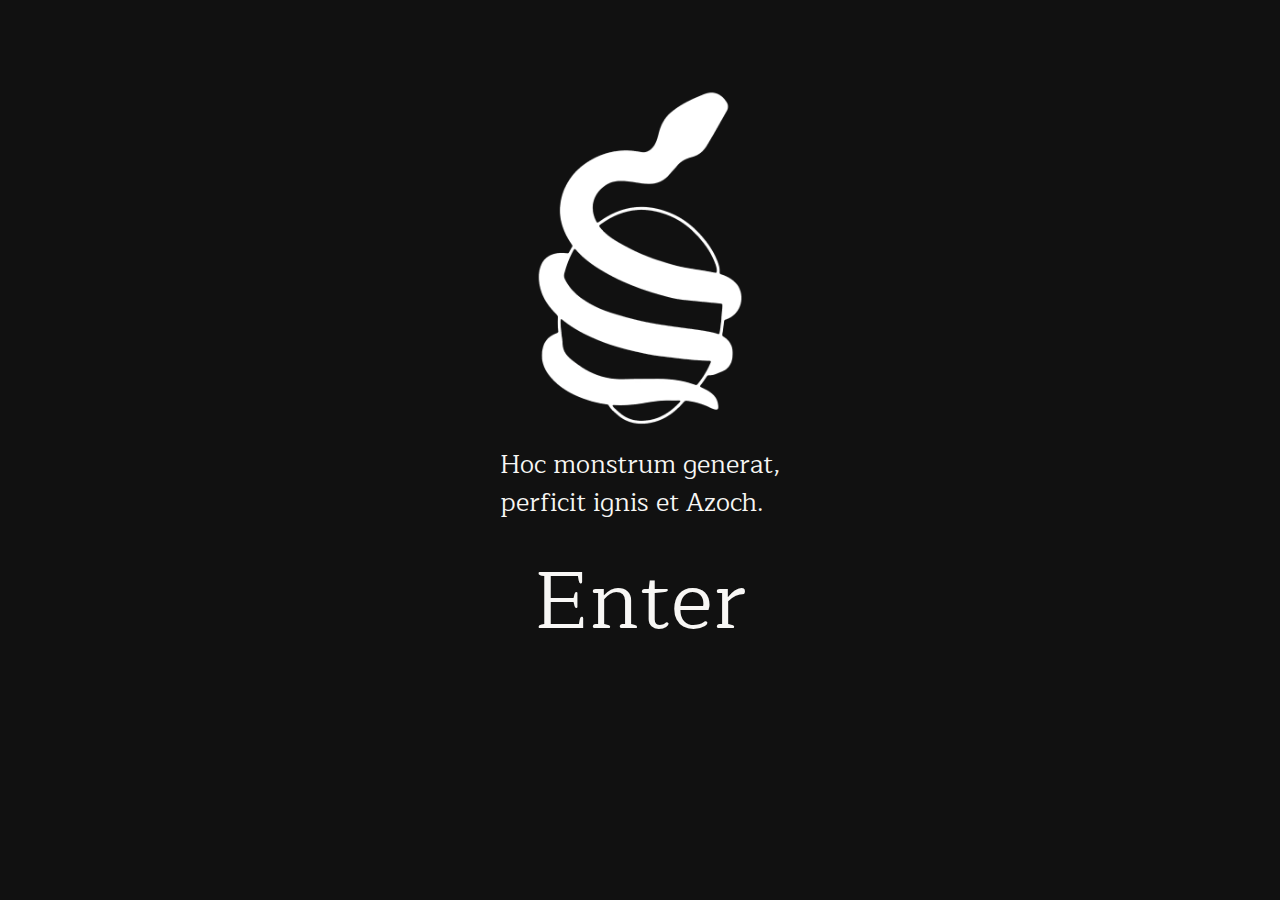
<file: index.html>
<!DOCTYPE html>
<html lang="en">
  <head>
    <!-- Basic Meta -->
    <meta charset="UTF-8" />
    <meta http-equiv="X-UA-Compatible" content="IE=edge" />
    <meta name="author" content="Jimmprint" />
    <meta
      name="description"
      content="ร้านพิมพ์งานสถาปัตย์ งานขนาดใหญ่ ตรงข้ามพาต้าปิ่นเกล้า"
    />
    <title>Jimm Print</title>

    <!-- Favicon -->
    <link rel="apple-touch-icon" sizes="180x180" href="/apple-touch-icon.png">
<link rel="icon" type="image/png" sizes="32x32" href="/favicon-32x32.png">
<link rel="icon" type="image/png" sizes="16x16" href="/favicon-16x16.png">
<link rel="manifest" href="/site.webmanifest">
<link rel="mask-icon" href="/safari-pinned-tab.svg" color="#5bbad5">
<meta name="msapplication-TileColor" content="#da532c">
<meta name="theme-color" content="#ffffff">

    <!-- Mobile -->
    <meta name="viewport" content="width=device-width, initial-scale=1" /><link rel="preconnect" href="https://fonts.googleapis.com" />
    <link rel="preconnect" href="https://fonts.gstatic.com" crossorigin />
    <link
      href="https://fonts.googleapis.com/css2?family=Maitree:wght@400;500;700&family=Prompt:wght@400;500;700&display=swap"
      rel="stylesheet"
    />
    <link rel="stylesheet" href="css/style.css" />
    <style>
      .body {
        overflow: hidden;
      }
      .mainsnake {
        padding: 1rem;
        margin: 1rem;
        height: 80vh;
        display: flex;
        flex-direction: column;
        align-items: center;
        justify-content: center;
      }
      .mainsnake p {
        margin: 1rem;
      }

      #bigsnake {
        height: 50%;
        pointer-events: none;
      }
      .btn-enter {
        padding: 0.25rem;
        font-size: var(--fs-primary-heading);
      }
      /* .btn-enter:hover {
    background-color: var(--clr-primary-400)
  } */
    </style>
  </head>
  <body>
    <div class="mainsnake">
      <img id="bigsnake" src="images/bigsnake.png" alt="Picture of Orphic Egg ">
      <!-- <svg
        id="bigsnake"
        data-name="Layer 1"
        xmlns="http://www.w3.org/2000/svg"
        viewBox="0 0 261.53 429.89"
      >
        <defs>
          <style>
            .cls-1 {
              fill: none;
              stroke: var(--clr-primary-400);
              stroke-linecap: round;
              stroke-linejoin: round;
              stroke-width: 2px;
            }
          </style>
        </defs>
        <path
          class="cls-1"
          d="M252.73,247.59c-5.36-5.52-12.56-8.56-20.17-10.56-7.08-1.86-14.52-2.82-21.19-4-18.28-3.29-36.75-6.08-54.41-12-21.47-7.21-44.38-17.5-63.28-30-7.62-5-14.58-11.37-19.52-19A47.93,47.93,0,0,1,70.33,165c-10.61-24.47,6.56-50.59,32.84-52.57,18.16-1.37,37.66,9.17,53.81.75,12-6.28,17.58-21.21,29.57-27.6,5.88-3.14,12.92-3.8,18.63-7.23,6.34-3.82,10.38-10.26,14-16.53q10.07-17.55,20-35.15c1.94-3.43,5-7.43,3.27-11.56C240.05,9.5,234.75,4,229,2c-6.14-2.13-12.75-.45-18.48,2.12-10,4.51-20.11,9.15-29.34,15.17-6.76,4.42-13.13,9.64-17.82,16.22-8.62,12.08-5.11,27.15-16.13,38-3.89,3.83-9.51,6.3-14.83,5.12-10.84-2.38-19.29-3.3-30.64-1.65A95.19,95.19,0,0,0,61.1,92.51c-19.36,13.47-33,36.17-32.87,60.11.13,16.65,6.82,32.69,16.94,46a97.47,97.47,0,0,0,6.67,7.91c13.76,14.65,31.34,25.17,49.47,33.84a329.77,329.77,0,0,0,66.91,23.5c21.68,5.08,70.26,8.34,71.31,8.41h0v.09c-.07,1.2-.92,15-1.64,21.48l0,.07,0,.12a27.68,27.68,0,0,0,14.75-46.48Z"
        />
        <path
          class="cls-1"
          d="M145.55,374c-17.05.4-34.2,2.31-51.18-.1a103.2,103.2,0,0,1-52.63-24c-3-2.63-12-12.38-12-12.38l-3.29-24.25h0S2.79,317.67,5.06,344c2.53,29.18,39.69,54.15,83.43,59.52a138.94,138.94,0,0,0,40.61-.91c29.89-5.19,41.19-4.76,58.66-4.26.48,0,1,0,1.55.09,9.32.73,28.41,5.67,41.91,13.71-1.11-11.4-3-20.22-26.75-29.08-2.75-1-5.79-2.06-9.16-3.09C179.26,375,162.26,373.57,145.55,374Z"
        />
        <path
          class="cls-1"
          d="M238.37,319a34.18,34.18,0,0,0-3.64-2l-.11-.05V317c-6.81-3.34-14.58-4.6-22.14-5.78-31.14-4.87-62.27-7.29-93-15.24-17.94-4.64-36.11-9.57-52.51-18.41-14.85-8-33.1-22.09-37.35-39.38h0c.58-2,3.2-12.31,3.86-14.33.79-2.24,4.28-10.55,5.2-12.75,0,0-9.37-1.21-10.6-1.27a24.64,24.64,0,0,0-15,4C-4.5,225.52-.15,253.09,8.81,268.73A85.65,85.65,0,0,0,25,288.68l.11.11c10.06,9.34,22.06,16.91,33.83,23,20.54,10.64,42.82,17.61,65.3,22.8,10.14,2.35,20.36,4.29,30.64,5.89s20.57,2.89,30.91,3.92c6.85.68,13.72,1.23,20.59,1.7,3.5.24,7,.47,10.51.68l5.26.32c.23,0,3,.29,3.67.28h0c.07,0,.12,0,.13,0-1.63,4-3.47,7.88-5.47,11.69-.89,1.71-1.89,3.36-2.75,5.08-.18.35-1.26,2.3-1.36,2.49l0,0s20.46-2.31,27.07-10.69C252.53,344.44,251,327.17,238.37,319Z"
        />
        <path
          class="cls-1"
          d="M129.1,402.56a138.94,138.94,0,0,1-40.61.91l1.77,1.88c.6.81,2.71,3.25,3.93,4.65a71.08,71.08,0,0,0,5.68,5.64c1.32,1.1,4.14,3.36,5.44,4.33s4.57,3.12,6,3.86c1,.55,4.84,2.27,6.31,2.78,1.66.58,6.23,1.68,7.22,1.85a43.82,43.82,0,0,0,6.94.43c2-.05,6.32-.18,7.7-.31s3.8-.54,6-1c1.6-.36,5.83-1.62,6.49-1.86,1.22-.42,4.48-1.87,6.4-2.78a78,78,0,0,0,7-3.76,148.43,148.43,0,0,0,12.1-8.91c1.89-1.7,5.24-5.16,5.44-5.36l6.44-6.52c-.55-.05-1.07-.08-1.55-.09C170.29,397.8,159,397.37,129.1,402.56Z"
        />
        <path
          class="cls-1"
          d="M93.68,191c18.9,12.47,41.81,22.76,63.28,30,17.66,5.92,36.13,8.71,54.41,12,6.67,1.2,14.11,2.16,21.19,4-.11-17.54-9.86-33.54-20.68-46.64-15.31-18.51-36.22-32.78-59.65-38.12a88.52,88.52,0,0,0-41.07.47c-14.23,3.56-24.68,11-36.64,19a.84.84,0,0,0-.32.3l0,0C79.1,179.67,86.06,186,93.68,191Z"
        />
        <path
          class="cls-1"
          d="M26.42,313.23,25,288.68l.11.11c10.06,9.34,22.06,16.91,33.83,23,20.54,10.64,42.82,17.61,65.3,22.8,10.14,2.35,20.36,4.29,30.64,5.89s20.57,2.89,30.91,3.92c6.85.68,13.72,1.23,20.59,1.7,3.5.24,7,.47,10.51.68l5.26.32c.23,0,3,.29,3.67.28h0c.07,0,.12,0,.13,0-1.63,4-3.47,7.88-5.47,11.69-.89,1.71-1.89,3.36-2.75,5.08-.18.35-1.26,2.3-1.36,2.49l0,0c-1,1.6-2.05,3.17-3,4.64a91.49,91.49,0,0,1-8.28,11.11l-.6.61c-2.75-1-5.79-2.06-9.16-3.09-16.05-4.92-33.05-6.36-49.76-5.95-17.05.4-34.2,2.31-51.18-.1a103.2,103.2,0,0,1-52.63-24c-3-2.63-12-12.38-12-12.38l-3.29-24.25h0"
        />
        <path
          class="cls-1"
          d="M29.64,238.19h0c4.25,17.29,22.5,31.38,37.35,39.38,16.4,8.84,34.57,13.77,52.51,18.41,30.7,7.95,61.83,10.37,93,15.24,7.56,1.18,15.33,2.44,22.14,5.78v-.07c.19-.82,1.4-6.2,1.87-9,.29-1.87.74-7,1.44-14l0-.07c.72-6.48,1.57-20.28,1.64-21.48l0-.09c-1.05-.07-49.63-3.33-71.31-8.41a329.77,329.77,0,0,1-66.91-23.5c-18.13-8.67-35.71-19.19-49.47-33.84a97.47,97.47,0,0,1-6.67-7.91l0,0c-1.41,2.6-4.82,9.06-6.44,12.43-.92,2.2-4.41,10.51-5.2,12.75C32.84,225.88,30.22,236.15,29.64,238.19Z"
        />
      </svg> -->
      <div>
        <p style="user-select: none;">Hoc monstrum generat,<br />perficit ignis et Azoch.</p>
      </div>
      <a href="main.html" class="btn-enter">Enter</a>
    </div>
  </body>
</html>
</file>
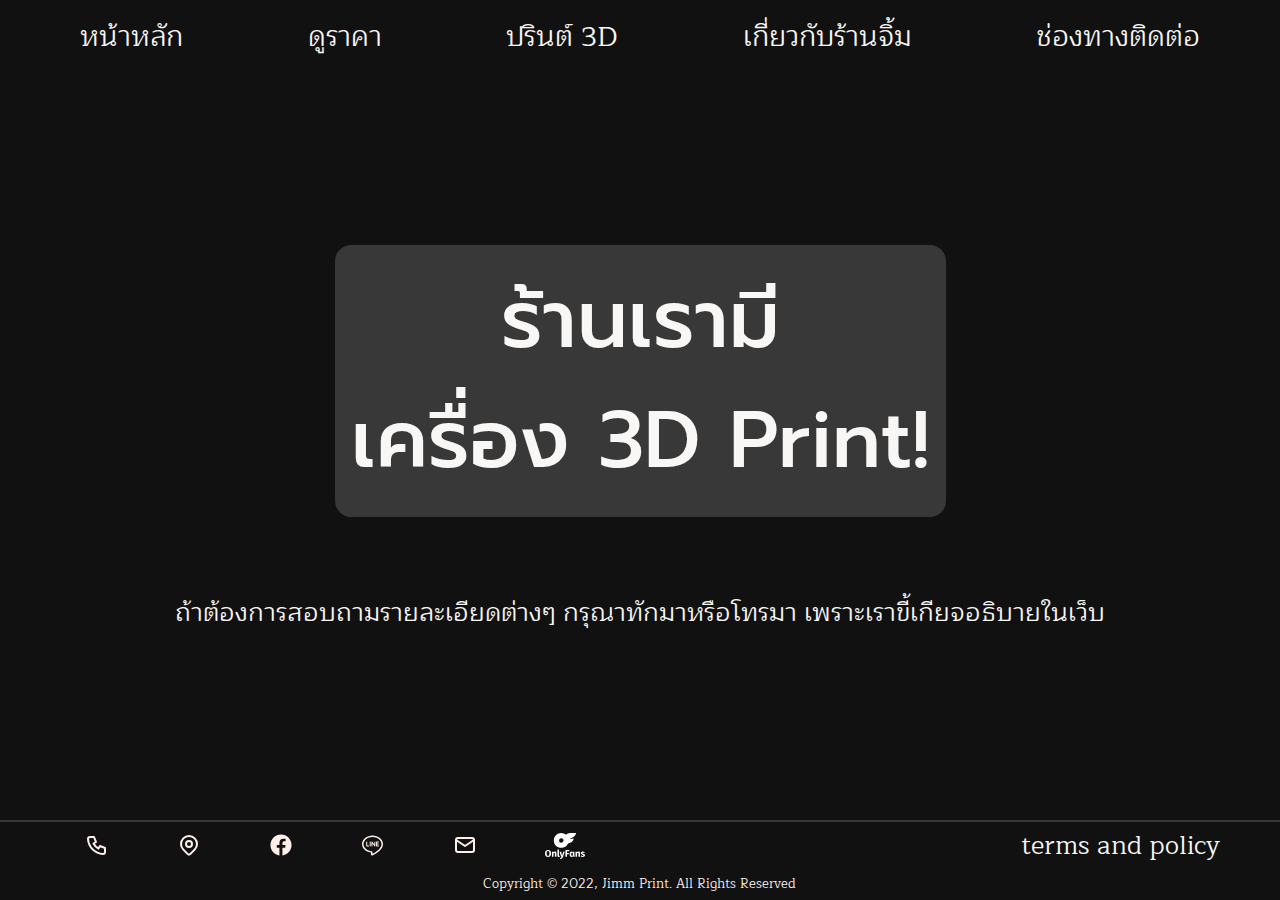
<file: 3d.html>
<!DOCTYPE html>
<html lang="en">
  <head>
    <!-- Basic Meta -->
    <meta charset="UTF-8" />
    <meta http-equiv="X-UA-Compatible" content="IE=edge" />
    <meta name="author" content="Jimmprint" />
    <meta
      name="description"
      content="ร้านพิมพ์งานสถาปัตย์ งานขนาดใหญ่ ตรงข้ามพาต้าปิ่นเกล้า"
    />
    <title>Jimm Print</title>

    <!-- Favicon -->
    <link rel="apple-touch-icon" sizes="180x180" href="/apple-touch-icon.png">
<link rel="icon" type="image/png" sizes="32x32" href="/favicon-32x32.png">
<link rel="icon" type="image/png" sizes="16x16" href="/favicon-16x16.png">
<link rel="manifest" href="/site.webmanifest">
<link rel="mask-icon" href="/safari-pinned-tab.svg" color="#5bbad5">
<meta name="msapplication-TileColor" content="#da532c">
<meta name="theme-color" content="#ffffff">

    <!-- Mobile -->
    <meta name="viewport" content="width=device-width, initial-scale=1" />
    <link rel="preconnect" href="https://fonts.googleapis.com" />
    <link rel="preconnect" href="https://fonts.gstatic.com" crossorigin />
    <link
      href="https://fonts.googleapis.com/css2?family=Maitree:wght@400;500;700&family=Prompt:wght@400;500;700&display=swap"
      rel="stylesheet"
    />
    <link rel="stylesheet" href="css/style.css" />
    <script src="js/script.js" defer></script>
  </head>
  <body>
    <nav data-visible="false">
      <ul>
        <li><a href="main.html">หน้าหลัก</a></li>
        <li><a href="pricing.html">ดูราคา</a></li>
        <li><a href="3d.html">ปรินต์ 3D</a></li>
        <li><a href="about.html">เกี่ยวกับร้านจิ้ม</a></li>
        <li><a href="contact.html">ช่องทางติดต่อ</a></li>
      </ul>
    </nav>
    <div class="burger">
      <svg
        xmlns="http://www.w3.org/2000/svg"
        class="icon icon-tabler icon-tabler-menu-2"
        width="24"
        height="24"
        viewBox="0 0 24 24"
        stroke-width="2"
        stroke="var(--clr-accent-100)"
        fill="none"
        stroke-linecap="round"
        stroke-linejoin="round"
      >
        <path stroke="none" d="M0 0h24v24H0z" fill="none"></path>
        <line x1="4" y1="6" x2="20" y2="6"></line>
        <line x1="4" y1="12" x2="20" y2="12"></line>
        <line x1="4" y1="18" x2="20" y2="18"></line>
      </svg>
    </div>
    <div class="container">
      <div class="content">
        <h1>ร้านเรามี<br />เครื่อง 3D Print!</h1>
      </div>
      <p>
        <br /><br />ถ้าต้องการสอบถามรายละเอียดต่างๆ กรุณาทักมาหรือโทรมา
        เพราะเราขี้เกียจอธิบายในเว็บ
      </p>
    </div>
    <footer>
      <ul class="links">
        <li>
          <a href="tel:66840257778" target="_blank">
            <svg
              xmlns="http://www.w3.org/2000/svg"
              class="icon icon-tabler icon-tabler-phone"
              width="24"
              height="24"
              viewBox="0 0 24 24"
              stroke-width="2"
              stroke="var(--clr-accent-100)"
              fill="none"
              stroke-linecap="round"
              stroke-linejoin="round"
            >
              <path stroke="none" d="M0 0h24v24H0z" fill="none"></path>
              <path
                d="M5 4h4l2 5l-2.5 1.5a11 11 0 0 0 5 5l1.5 -2.5l5 2v4a2 2 0 0 1 -2 2a16 16 0 0 1 -15 -15a2 2 0 0 1 2 -2"
              ></path>
            </svg>
          </a>
        </li>
        <li>
          <a href="https://goo.gl/maps/ey1CJpm6z2xhcqJ57" target="_blank">
            <svg
              xmlns="http://www.w3.org/2000/svg"
              class="icon icon-tabler icon-tabler-map-pin"
              width="24"
              height="24"
              viewBox="0 0 24 24"
              stroke-width="2"
              stroke="var(--clr-accent-100)"
              fill="none"
              stroke-linecap="round"
              stroke-linejoin="round"
            >
              <path stroke="none" d="M0 0h24v24H0z" fill="none"></path>
              <circle cx="12" cy="11" r="3"></circle>
              <path
                d="M17.657 16.657l-4.243 4.243a2 2 0 0 1 -2.827 0l-4.244 -4.243a8 8 0 1 1 11.314 0z"
              ></path>
            </svg>
          </a>
        </li>
        <li>
          <a href="https://facebook.com/jimmprint" target="_blank">
            <svg
              xmlns="http://www.w3.org/2000/svg"
              x="0px"
              y="0px"
              width="24"
              height="24"
              viewBox="0 0 50 50"
              style="fill: var(--clr-accent-100)"
            >
              <path
                d="M25,3C12.85,3,3,12.85,3,25c0,11.03,8.125,20.137,18.712,21.728V30.831h-5.443v-5.783h5.443v-3.848 c0-6.371,3.104-9.168,8.399-9.168c2.536,0,3.877,0.188,4.512,0.274v5.048h-3.612c-2.248,0-3.033,2.131-3.033,4.533v3.161h6.588 l-0.894,5.783h-5.694v15.944C38.716,45.318,47,36.137,47,25C47,12.85,37.15,3,25,3z"
              ></path>
            </svg>
          </a>
        </li>
        <li>
          <a href="https://lin.ee/zJuSeeB" target="_blank">
            <svg
              xmlns="http://www.w3.org/2000/svg"
              x="0px"
              y="0px"
              width="24"
              height="24"
              viewBox="0 0 48 48"
              style="fill: var(--clr-accent-100)"
            >
              <path
                d="M 23.007812 5 C 11.600129 5 2.0058594 12.5508 2.0058594 22.236328 C 2.0058594 30.874232 9.6073525 37.884555 19.505859 39.232422 C 19.733605 39.281857 19.977406 39.361175 20.132812 39.429688 C 20.118043 39.515147 20.153199 39.911316 20.105469 40.273438 C 20.105469 40.273438 20.105469 40.275391 20.105469 40.275391 C 20.092619 40.352451 19.881057 41.615404 19.835938 41.878906 L 19.837891 41.876953 C 19.762771 42.309977 19.521995 43.033546 20.193359 44.048828 C 20.529042 44.556469 21.285396 44.987587 21.962891 45 C 22.640385 45.01241 23.208997 44.789728 23.832031 44.447266 C 28.380052 41.946356 33.321386 39.124288 37.214844 35.580078 C 41.108302 32.035869 44.005859 27.639151 44.005859 22.236328 C 44.005809 12.551142 34.415496 5 23.007812 5 z M 23.007812 8 C 33.10213 8 41.005859 14.567511 41.005859 22.236328 C 41.005859 26.578505 38.734856 30.139288 35.195312 33.361328 C 31.801217 36.450969 27.286874 39.09321 22.943359 41.494141 C 23.000899 41.149653 23.072266 40.71875 23.072266 40.71875 L 23.076172 40.695312 L 23.080078 40.671875 C 23.155098 40.109193 23.364983 39.264995 22.923828 38.162109 L 22.921875 38.160156 L 22.921875 38.158203 C 22.588283 37.333404 21.970623 36.974887 21.476562 36.738281 C 20.982502 36.501675 20.514934 36.37997 20.126953 36.296875 L 20.068359 36.285156 L 20.007812 36.277344 C 11.219504 35.121092 5.0058594 29.123568 5.0058594 22.236328 C 5.0058594 14.567856 12.913496 8 23.007812 8 z M 18.333984 17.136719 C 17.769984 17.136719 17.310547 17.592344 17.310547 18.152344 L 17.310547 25.845703 C 17.310547 26.406703 17.768984 26.861328 18.333984 26.861328 C 18.897984 26.861328 19.357422 26.405703 19.357422 25.845703 L 19.357422 18.152344 C 19.357422 17.592344 18.898984 17.136719 18.333984 17.136719 z M 21.853516 17.136719 C 21.743516 17.136719 21.633344 17.154453 21.527344 17.189453 C 21.109344 17.328453 20.828125 17.715344 20.828125 18.152344 L 20.828125 25.845703 C 20.828125 26.406703 21.288516 26.861328 21.853516 26.861328 C 22.419516 26.861328 22.878906 26.405703 22.878906 25.845703 L 22.878906 21.087891 L 26.853516 26.455078 C 27.045516 26.709078 27.351875 26.861328 27.671875 26.861328 C 27.780875 26.861328 27.890094 26.843594 27.996094 26.808594 C 28.416094 26.671594 28.697266 26.284703 28.697266 25.845703 L 28.697266 18.150391 C 28.697266 17.590391 28.238828 17.136719 27.673828 17.136719 C 27.108828 17.136719 26.648438 17.590391 26.648438 18.150391 L 26.648438 22.912109 L 22.671875 17.542969 C 22.479875 17.288969 22.172516 17.136719 21.853516 17.136719 z M 11.466797 17.138672 C 10.902797 17.138672 10.443359 17.592344 10.443359 18.152344 L 10.443359 25.847656 C 10.443359 26.408656 10.901797 26.863281 11.466797 26.863281 L 15.345703 26.863281 C 15.910703 26.863281 16.368187 26.405703 16.367188 25.845703 C 16.367188 25.285703 15.910703 24.830078 15.345703 24.830078 L 12.488281 24.830078 L 12.488281 18.152344 C 12.488281 17.592344 12.031797 17.138672 11.466797 17.138672 z M 31.095703 17.138672 C 30.531703 17.138672 30.072266 17.594297 30.072266 18.154297 L 30.072266 18.15625 L 30.072266 21.998047 L 30.072266 22 L 30.072266 22.001953 L 30.072266 25.845703 C 30.072266 26.406703 30.532703 26.861328 31.095703 26.861328 L 34.974609 26.861328 C 35.539609 26.861328 36 26.405703 36 25.845703 C 36 25.285703 35.539609 24.830078 34.974609 24.830078 L 32.119141 24.830078 L 32.119141 23.013672 L 34.974609 23.013672 C 35.540609 23.013672 36 22.558047 36 21.998047 C 36 21.437047 35.539609 20.982422 34.974609 20.982422 L 34.974609 20.986328 L 32.119141 20.986328 L 32.119141 19.169922 L 34.974609 19.169922 C 35.540609 19.169922 36 18.714297 36 18.154297 C 36 17.594297 35.539609 17.138672 34.974609 17.138672 L 31.095703 17.138672 z"
              ></path>
            </svg>
          </a>
        </li>
        <li>
          <a href="mailto:jimmprint.pinklao@gmail.com" target="_blank">
            <svg
              xmlns="http://www.w3.org/2000/svg"
              class="icon icon-tabler icon-tabler-mail"
              width="24"
              height="24"
              viewBox="0 0 24 24"
              stroke-width="2"
              stroke="var(--clr-accent-100)"
              fill="none"
              stroke-linecap="round"
              stroke-linejoin="round"
            >
              <path stroke="none" d="M0 0h24v24H0z" fill="none"></path>
              <rect x="3" y="5" width="18" height="14" rx="2"></rect>
              <polyline points="3 7 12 13 21 7"></polyline>
            </svg>
          </a>
        </li>
        <li>
          <a href="onlyfans.html">
            <img src="images/onlyfans.svg" height="26px" />
          </a>
        </li>
      </ul>

      <a href="privacy-policy.html" class="privacylink">terms and policy</a>
      <p
        class="copyrightmark"
        style="font-size: small; color: var(--clr-accent-100)"
      >
        Copyright &copy; 2022, Jimm Print. All Rights Reserved
      </p>
    </footer>
  </body>
</html>
</file>
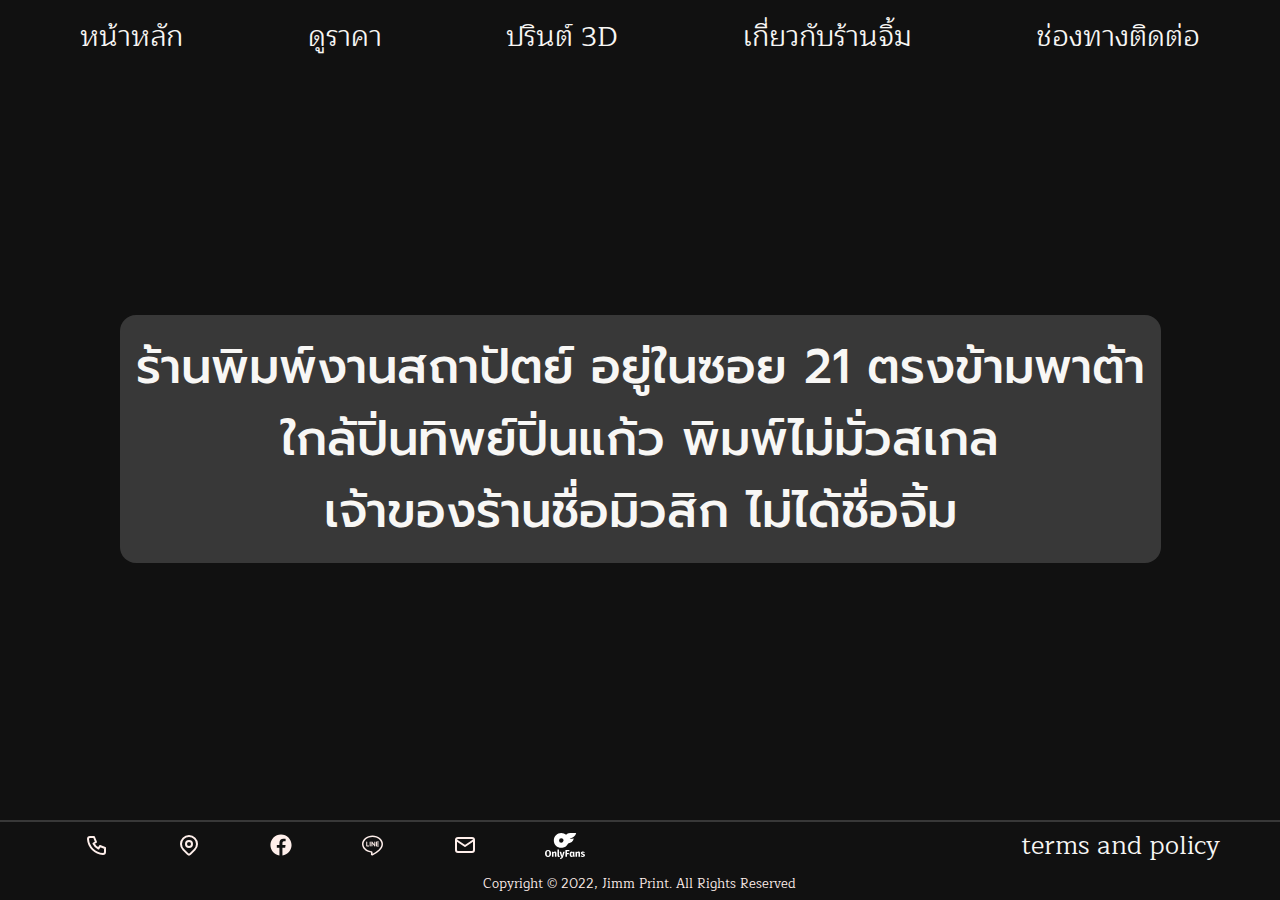
<file: about.html>
<!DOCTYPE html>
<html lang="en">
  <head>
    <!-- Basic Meta -->
    <meta charset="UTF-8" />
    <meta http-equiv="X-UA-Compatible" content="IE=edge" />
    <meta name="author" content="Jimmprint" />
    <meta
      name="description"
      content="ร้านพิมพ์งานสถาปัตย์ งานขนาดใหญ่ ตรงข้ามพาต้าปิ่นเกล้า"
    />
    <title>Jimm Print</title>

    <!-- Favicon -->
    <link rel="apple-touch-icon" sizes="180x180" href="/apple-touch-icon.png">
<link rel="icon" type="image/png" sizes="32x32" href="/favicon-32x32.png">
<link rel="icon" type="image/png" sizes="16x16" href="/favicon-16x16.png">
<link rel="manifest" href="/site.webmanifest">
<link rel="mask-icon" href="/safari-pinned-tab.svg" color="#5bbad5">
<meta name="msapplication-TileColor" content="#da532c">
<meta name="theme-color" content="#ffffff">

    <!-- Mobile -->
    <meta name="viewport" content="width=device-width, initial-scale=1" />
    <link rel="preconnect" href="https://fonts.googleapis.com" />
    <link rel="preconnect" href="https://fonts.gstatic.com" crossorigin />
    <link
      href="https://fonts.googleapis.com/css2?family=Maitree:wght@400;500;700&family=Prompt:wght@400;500;700&display=swap"
      rel="stylesheet"
    />
    <link rel="stylesheet" href="css/style.css" />
    <script src="js/script.js" defer></script>
  </head>
  <body>
    <nav data-visible="false">
      <ul>
        <li><a href="main.html">หน้าหลัก</a></li>
        <li><a href="pricing.html">ดูราคา</a></li>
        <li><a href="3d.html">ปรินต์ 3D</a></li>
        <li><a href="about.html">เกี่ยวกับร้านจิ้ม</a></li>
        <li><a href="contact.html">ช่องทางติดต่อ</a></li>
      </ul>
    </nav>
    <div class="burger">
      <svg
        xmlns="http://www.w3.org/2000/svg"
        class="icon icon-tabler icon-tabler-menu-2"
        width="24"
        height="24"
        viewBox="0 0 24 24"
        stroke-width="2"
        stroke="var(--clr-accent-100)"
        fill="none"
        stroke-linecap="round"
        stroke-linejoin="round"
      >
        <path stroke="none" d="M0 0h24v24H0z" fill="none"></path>
        <line x1="4" y1="6" x2="20" y2="6"></line>
        <line x1="4" y1="12" x2="20" y2="12"></line>
        <line x1="4" y1="18" x2="20" y2="18"></line>
      </svg>
    </div>
    <div class="container">
      <div class="content">
        <h2>ร้านพิมพ์งานสถาปัตย์ อยู่ในซอย 21 ตรงข้ามพาต้า</h2>
        <h2>ใกล้ปิ่นทิพย์ปิ่นแก้ว พิมพ์ไม่มั่วสเกล</h2>
        <h2>เจ้าของร้านชื่อมิวสิก ไม่ได้ชื่อจิ้ม</h2>
      </div>
    </div>
    </div>
    <footer>
      <ul class="links">
        <li>
          <a href="tel:66840257778" target="_blank">
            <svg
              xmlns="http://www.w3.org/2000/svg"
              class="icon icon-tabler icon-tabler-phone"
              width="24"
              height="24"
              viewBox="0 0 24 24"
              stroke-width="2"
              stroke="var(--clr-accent-100)"
              fill="none"
              stroke-linecap="round"
              stroke-linejoin="round"
              >
              <path stroke="none" d="M0 0h24v24H0z" fill="none"></path>
              <path
                d="M5 4h4l2 5l-2.5 1.5a11 11 0 0 0 5 5l1.5 -2.5l5 2v4a2 2 0 0 1 -2 2a16 16 0 0 1 -15 -15a2 2 0 0 1 2 -2"
              ></path>
            </svg>
          </a>
        </li>
        <li>
          <a href="https://goo.gl/maps/ey1CJpm6z2xhcqJ57" target="_blank">
            <svg
              xmlns="http://www.w3.org/2000/svg"
              class="icon icon-tabler icon-tabler-map-pin"
              width="24"
              height="24"
              viewBox="0 0 24 24"
              stroke-width="2"
              stroke="var(--clr-accent-100)"
              fill="none"
              stroke-linecap="round"
              stroke-linejoin="round"
              >
              <path stroke="none" d="M0 0h24v24H0z" fill="none"></path>
              <circle cx="12" cy="11" r="3"></circle>
              <path
              d="M17.657 16.657l-4.243 4.243a2 2 0 0 1 -2.827 0l-4.244 -4.243a8 8 0 1 1 11.314 0z"
              ></path>
            </svg>
          </a>
        </li>
        <li>
          <a href="https://facebook.com/jimmprint" target="_blank">
            <svg
              xmlns="http://www.w3.org/2000/svg"
              x="0px"
              y="0px"
              width="24"
              height="24"
              viewBox="0 0 50 50"
              style="fill: var(--clr-accent-100)"
              >
              <path
                d="M25,3C12.85,3,3,12.85,3,25c0,11.03,8.125,20.137,18.712,21.728V30.831h-5.443v-5.783h5.443v-3.848 c0-6.371,3.104-9.168,8.399-9.168c2.536,0,3.877,0.188,4.512,0.274v5.048h-3.612c-2.248,0-3.033,2.131-3.033,4.533v3.161h6.588 l-0.894,5.783h-5.694v15.944C38.716,45.318,47,36.137,47,25C47,12.85,37.15,3,25,3z"
                ></path>
            </svg>
          </a>
        </li>
        <li>
          <a href="https://lin.ee/zJuSeeB" target="_blank">
            <svg
              xmlns="http://www.w3.org/2000/svg"
              x="0px"
              y="0px"
              width="24"
              height="24"
              viewBox="0 0 48 48"
              style="fill: var(--clr-accent-100)"
              >
              <path
                d="M 23.007812 5 C 11.600129 5 2.0058594 12.5508 2.0058594 22.236328 C 2.0058594 30.874232 9.6073525 37.884555 19.505859 39.232422 C 19.733605 39.281857 19.977406 39.361175 20.132812 39.429688 C 20.118043 39.515147 20.153199 39.911316 20.105469 40.273438 C 20.105469 40.273438 20.105469 40.275391 20.105469 40.275391 C 20.092619 40.352451 19.881057 41.615404 19.835938 41.878906 L 19.837891 41.876953 C 19.762771 42.309977 19.521995 43.033546 20.193359 44.048828 C 20.529042 44.556469 21.285396 44.987587 21.962891 45 C 22.640385 45.01241 23.208997 44.789728 23.832031 44.447266 C 28.380052 41.946356 33.321386 39.124288 37.214844 35.580078 C 41.108302 32.035869 44.005859 27.639151 44.005859 22.236328 C 44.005809 12.551142 34.415496 5 23.007812 5 z M 23.007812 8 C 33.10213 8 41.005859 14.567511 41.005859 22.236328 C 41.005859 26.578505 38.734856 30.139288 35.195312 33.361328 C 31.801217 36.450969 27.286874 39.09321 22.943359 41.494141 C 23.000899 41.149653 23.072266 40.71875 23.072266 40.71875 L 23.076172 40.695312 L 23.080078 40.671875 C 23.155098 40.109193 23.364983 39.264995 22.923828 38.162109 L 22.921875 38.160156 L 22.921875 38.158203 C 22.588283 37.333404 21.970623 36.974887 21.476562 36.738281 C 20.982502 36.501675 20.514934 36.37997 20.126953 36.296875 L 20.068359 36.285156 L 20.007812 36.277344 C 11.219504 35.121092 5.0058594 29.123568 5.0058594 22.236328 C 5.0058594 14.567856 12.913496 8 23.007812 8 z M 18.333984 17.136719 C 17.769984 17.136719 17.310547 17.592344 17.310547 18.152344 L 17.310547 25.845703 C 17.310547 26.406703 17.768984 26.861328 18.333984 26.861328 C 18.897984 26.861328 19.357422 26.405703 19.357422 25.845703 L 19.357422 18.152344 C 19.357422 17.592344 18.898984 17.136719 18.333984 17.136719 z M 21.853516 17.136719 C 21.743516 17.136719 21.633344 17.154453 21.527344 17.189453 C 21.109344 17.328453 20.828125 17.715344 20.828125 18.152344 L 20.828125 25.845703 C 20.828125 26.406703 21.288516 26.861328 21.853516 26.861328 C 22.419516 26.861328 22.878906 26.405703 22.878906 25.845703 L 22.878906 21.087891 L 26.853516 26.455078 C 27.045516 26.709078 27.351875 26.861328 27.671875 26.861328 C 27.780875 26.861328 27.890094 26.843594 27.996094 26.808594 C 28.416094 26.671594 28.697266 26.284703 28.697266 25.845703 L 28.697266 18.150391 C 28.697266 17.590391 28.238828 17.136719 27.673828 17.136719 C 27.108828 17.136719 26.648438 17.590391 26.648438 18.150391 L 26.648438 22.912109 L 22.671875 17.542969 C 22.479875 17.288969 22.172516 17.136719 21.853516 17.136719 z M 11.466797 17.138672 C 10.902797 17.138672 10.443359 17.592344 10.443359 18.152344 L 10.443359 25.847656 C 10.443359 26.408656 10.901797 26.863281 11.466797 26.863281 L 15.345703 26.863281 C 15.910703 26.863281 16.368187 26.405703 16.367188 25.845703 C 16.367188 25.285703 15.910703 24.830078 15.345703 24.830078 L 12.488281 24.830078 L 12.488281 18.152344 C 12.488281 17.592344 12.031797 17.138672 11.466797 17.138672 z M 31.095703 17.138672 C 30.531703 17.138672 30.072266 17.594297 30.072266 18.154297 L 30.072266 18.15625 L 30.072266 21.998047 L 30.072266 22 L 30.072266 22.001953 L 30.072266 25.845703 C 30.072266 26.406703 30.532703 26.861328 31.095703 26.861328 L 34.974609 26.861328 C 35.539609 26.861328 36 26.405703 36 25.845703 C 36 25.285703 35.539609 24.830078 34.974609 24.830078 L 32.119141 24.830078 L 32.119141 23.013672 L 34.974609 23.013672 C 35.540609 23.013672 36 22.558047 36 21.998047 C 36 21.437047 35.539609 20.982422 34.974609 20.982422 L 34.974609 20.986328 L 32.119141 20.986328 L 32.119141 19.169922 L 34.974609 19.169922 C 35.540609 19.169922 36 18.714297 36 18.154297 C 36 17.594297 35.539609 17.138672 34.974609 17.138672 L 31.095703 17.138672 z"
              ></path>
            </svg>
          </a>
        </li>
        <li>
          <a href="mailto:jimmprint.pinklao@gmail.com" target="_blank">
            <svg
              xmlns="http://www.w3.org/2000/svg"
              class="icon icon-tabler icon-tabler-mail"
              width="24"
              height="24"
              viewBox="0 0 24 24"
              stroke-width="2"
              stroke="var(--clr-accent-100)"
              fill="none"
              stroke-linecap="round"
              stroke-linejoin="round"
            >
              <path stroke="none" d="M0 0h24v24H0z" fill="none"></path>
              <rect x="3" y="5" width="18" height="14" rx="2"></rect>
              <polyline points="3 7 12 13 21 7"></polyline>
            </svg>
          </a>
        </li>
        <li>
          <a href="onlyfans.html">
            <img src="images/onlyfans.svg" height="26px">
          </a>
        </li>
      </ul>
      
      <a href="privacy-policy.html" class="privacylink">terms and policy</a>
      <p
      class="copyrightmark"
      style="font-size: small; color: var(--clr-accent-100)"
      >
      Copyright &copy; 2022, Jimm Print. All Rights Reserved
    </p>
  </footer>
  </body>
</html>
</file>
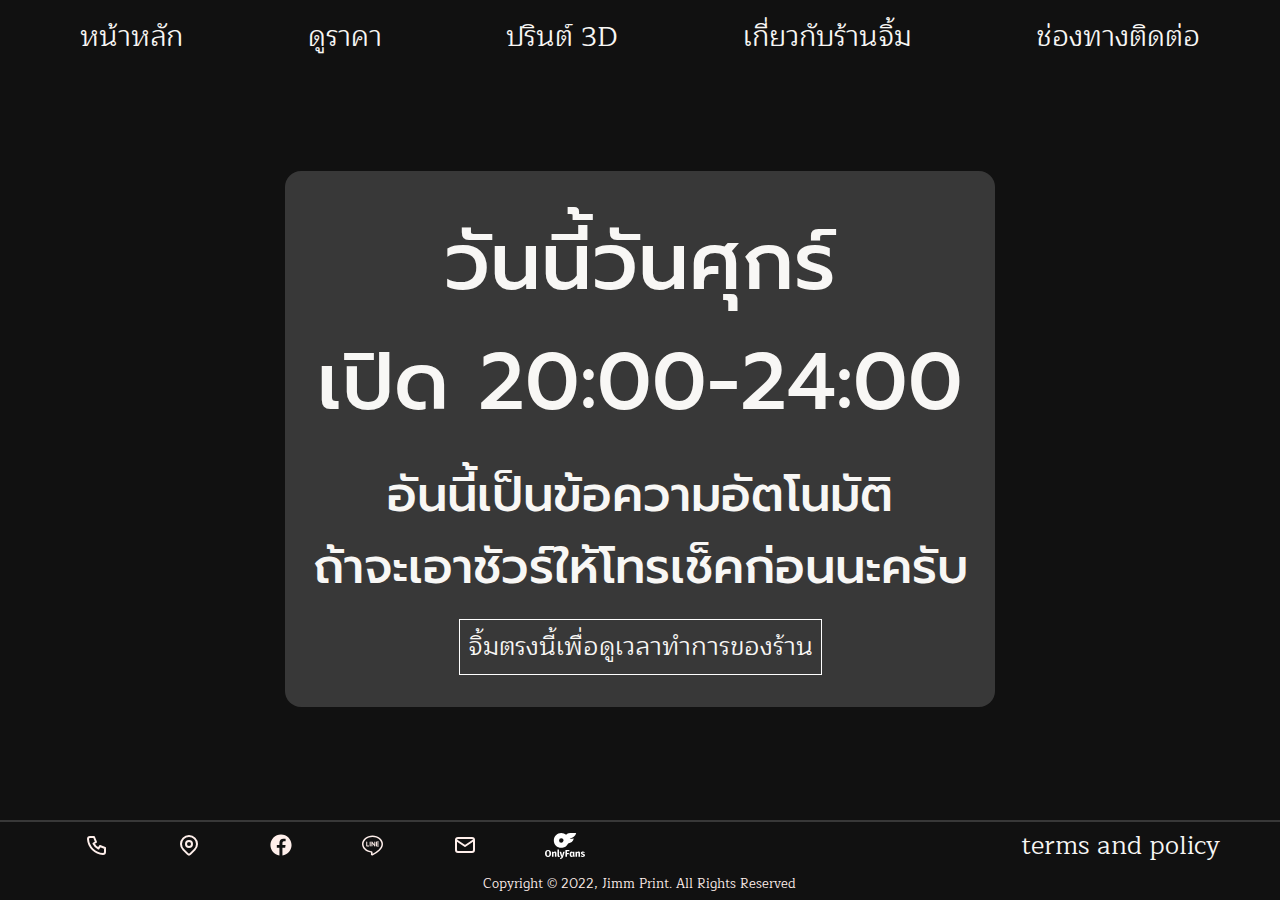
<file: main.html>
<!DOCTYPE html>
<html lang="en">
  <head>
    <!-- Basic Meta -->
    <meta charset="UTF-8" />
    <meta http-equiv="X-UA-Compatible" content="IE=edge" />
    <meta name="author" content="Jimmprint" />
    <meta
      name="description"
      content="ร้านพิมพ์งานสถาปัตย์ งานขนาดใหญ่ ตรงข้ามพาต้าปิ่นเกล้า"
    />
    <title>Jimm Print</title>

    <!-- Favicon -->
    <link rel="apple-touch-icon" sizes="180x180" href="/apple-touch-icon.png">
<link rel="icon" type="image/png" sizes="32x32" href="/favicon-32x32.png">
<link rel="icon" type="image/png" sizes="16x16" href="/favicon-16x16.png">
<link rel="manifest" href="/site.webmanifest">
<link rel="mask-icon" href="/safari-pinned-tab.svg" color="#5bbad5">
<meta name="msapplication-TileColor" content="#da532c">
<meta name="theme-color" content="#ffffff">

    <!-- Mobile -->
    <meta name="viewport" content="width=device-width, initial-scale=1" />
    <link rel="preconnect" href="https://fonts.googleapis.com" />
    <link rel="preconnect" href="https://fonts.gstatic.com" crossorigin />
    <link
      href="https://fonts.googleapis.com/css2?family=Maitree:wght@400;500;700&family=Prompt:wght@400;500;700&display=swap"
      rel="stylesheet"
    />
    <link rel="stylesheet" href="css/style.css" />
    <script src="js/script.js" defer></script>
  </head>
  <body>
    <nav data-visible="false">
      <ul>
        <li><a href="main.html">หน้าหลัก</a></li>
        <li><a href="pricing.html">ดูราคา</a></li>
        <li><a href="3d.html">ปรินต์ 3D</a></li>
        <li><a href="about.html">เกี่ยวกับร้านจิ้ม</a></li>
        <li><a href="contact.html">ช่องทางติดต่อ</a></li>
      </ul>
    </nav>
    <div class="burger">
      <svg
        xmlns="http://www.w3.org/2000/svg"
        class="icon icon-tabler icon-tabler-menu-2"
        width="24"
        height="24"
        viewBox="0 0 24 24"
        stroke-width="2"
        stroke="var(--clr-accent-100)"
        fill="none"
        stroke-linecap="round"
        stroke-linejoin="round"
      >
        <path stroke="none" d="M0 0h24v24H0z" fill="none"></path>
        <line x1="4" y1="6" x2="20" y2="6"></line>
        <line x1="4" y1="12" x2="20" y2="12"></line>
        <line x1="4" y1="18" x2="20" y2="18"></line>
      </svg>
    </div>
    <div class="container">
      <div class="content">
        <!--
        <h1>ช่วงนี้ร้านปิดชั่วคราว</h1>
        <h2>จะกลับมาเปิดตามปกติอีกครั้งเดือนกรกฎาคม</h2>
        -->
        <h1 class="daymessage"></h1>
        <h2 style="text-align:center;">อันนี้เป็นข้อความอัตโนมัติ<br>ถ้าจะเอาชัวร์ให้โทรเช็คก่อนนะครับ</h2>
        
        <a
          class="timetabletrigger"
          style="
            cursor: pointer;
            margin: 1rem;
            padding: 0.5rem;
            border: 1px solid white;
          "
          >จิ้มตรงนี้เพื่อดูเวลาทำการของร้าน</a
        >
        <div class="timetablediv" data-visible="false">
          <table>
            <tr>
              <th>วัน</th>
              <!--
              <th>7:30-11:00</th>
              -->
              <th>20:00-24:00</th>
            </tr>
            <tr>
              <td>อาทิตย์</td>
              <!--
              <td class="redx">ปิด ✖</td>
              -->
              <td class="greencheck">เปิด ✔</td>
            </tr>
            <tr>
              <td>จันทร์</td>
              <!--
              <td class="greencheck"> เปิด ✔</td>
              -->
              <td class="greencheck"> เปิด ✔</td>
            </tr>
            <tr>
              <td>อังคาร</td>
              <!--
              <td class="greencheck"> เปิด ✔</td>
              -->
              <td class="greencheck"> เปิด ✔</td>
            </tr>
            <tr>
              <td>พุธ</td>
              <!--
              <td class="greencheck"> เปิด ✔</td>
              -->
              <td class="greencheck"> เปิด ✔</td>
            </tr>
            <tr>
              <td>พฤหัสฯ</td>
              <!--
              <td class="greencheck"> เปิด ✔</td>
              -->
              <td class="greencheck"> เปิด ✔</td>
            </tr>
            <tr>
              <td>ศุกร์</td>
              <!--
              <td class="greencheck"> เปิด ✔</td>
              -->
              <td class="greencheck"> เปิด ✔</td>
            </tr>
            <tr>
              <td>เสาร์</td>
              <!--
              <td class="redx">ปิด ✖</td>
              -->
              <td class="redx">ปิด ✖</td>
            </tr>
          </table>
          <br />
          <button class="btn-close-timetable">ปิด</button>
        </div>
      </div>
    </div>
    <footer>
      <ul class="links">
        <li>
          <a href="tel:66840257778" target="_blank">
            <svg
              xmlns="http://www.w3.org/2000/svg"
              class="icon icon-tabler icon-tabler-phone"
              width="24"
              height="24"
              viewBox="0 0 24 24"
              stroke-width="2"
              stroke="var(--clr-accent-100)"
              fill="none"
              stroke-linecap="round"
              stroke-linejoin="round"
              >
              <path stroke="none" d="M0 0h24v24H0z" fill="none"></path>
              <path
                d="M5 4h4l2 5l-2.5 1.5a11 11 0 0 0 5 5l1.5 -2.5l5 2v4a2 2 0 0 1 -2 2a16 16 0 0 1 -15 -15a2 2 0 0 1 2 -2"
              ></path>
            </svg>
          </a>
        </li>
        <li>
          <a href="https://goo.gl/maps/ey1CJpm6z2xhcqJ57" target="_blank">
            <svg
              xmlns="http://www.w3.org/2000/svg"
              class="icon icon-tabler icon-tabler-map-pin"
              width="24"
              height="24"
              viewBox="0 0 24 24"
              stroke-width="2"
              stroke="var(--clr-accent-100)"
              fill="none"
              stroke-linecap="round"
              stroke-linejoin="round"
              >
              <path stroke="none" d="M0 0h24v24H0z" fill="none"></path>
              <circle cx="12" cy="11" r="3"></circle>
              <path
              d="M17.657 16.657l-4.243 4.243a2 2 0 0 1 -2.827 0l-4.244 -4.243a8 8 0 1 1 11.314 0z"
              ></path>
            </svg>
          </a>
        </li>
        <li>
          <a href="https://facebook.com/jimmprint" target="_blank">
            <svg
              xmlns="http://www.w3.org/2000/svg"
              x="0px"
              y="0px"
              width="24"
              height="24"
              viewBox="0 0 50 50"
              style="fill: var(--clr-accent-100)"
              >
              <path
                d="M25,3C12.85,3,3,12.85,3,25c0,11.03,8.125,20.137,18.712,21.728V30.831h-5.443v-5.783h5.443v-3.848 c0-6.371,3.104-9.168,8.399-9.168c2.536,0,3.877,0.188,4.512,0.274v5.048h-3.612c-2.248,0-3.033,2.131-3.033,4.533v3.161h6.588 l-0.894,5.783h-5.694v15.944C38.716,45.318,47,36.137,47,25C47,12.85,37.15,3,25,3z"
                ></path>
            </svg>
          </a>
        </li>
        <li>
          <a href="https://lin.ee/zJuSeeB" target="_blank">
            <svg
              xmlns="http://www.w3.org/2000/svg"
              x="0px"
              y="0px"
              width="24"
              height="24"
              viewBox="0 0 48 48"
              style="fill: var(--clr-accent-100)"
              >
              <path
                d="M 23.007812 5 C 11.600129 5 2.0058594 12.5508 2.0058594 22.236328 C 2.0058594 30.874232 9.6073525 37.884555 19.505859 39.232422 C 19.733605 39.281857 19.977406 39.361175 20.132812 39.429688 C 20.118043 39.515147 20.153199 39.911316 20.105469 40.273438 C 20.105469 40.273438 20.105469 40.275391 20.105469 40.275391 C 20.092619 40.352451 19.881057 41.615404 19.835938 41.878906 L 19.837891 41.876953 C 19.762771 42.309977 19.521995 43.033546 20.193359 44.048828 C 20.529042 44.556469 21.285396 44.987587 21.962891 45 C 22.640385 45.01241 23.208997 44.789728 23.832031 44.447266 C 28.380052 41.946356 33.321386 39.124288 37.214844 35.580078 C 41.108302 32.035869 44.005859 27.639151 44.005859 22.236328 C 44.005809 12.551142 34.415496 5 23.007812 5 z M 23.007812 8 C 33.10213 8 41.005859 14.567511 41.005859 22.236328 C 41.005859 26.578505 38.734856 30.139288 35.195312 33.361328 C 31.801217 36.450969 27.286874 39.09321 22.943359 41.494141 C 23.000899 41.149653 23.072266 40.71875 23.072266 40.71875 L 23.076172 40.695312 L 23.080078 40.671875 C 23.155098 40.109193 23.364983 39.264995 22.923828 38.162109 L 22.921875 38.160156 L 22.921875 38.158203 C 22.588283 37.333404 21.970623 36.974887 21.476562 36.738281 C 20.982502 36.501675 20.514934 36.37997 20.126953 36.296875 L 20.068359 36.285156 L 20.007812 36.277344 C 11.219504 35.121092 5.0058594 29.123568 5.0058594 22.236328 C 5.0058594 14.567856 12.913496 8 23.007812 8 z M 18.333984 17.136719 C 17.769984 17.136719 17.310547 17.592344 17.310547 18.152344 L 17.310547 25.845703 C 17.310547 26.406703 17.768984 26.861328 18.333984 26.861328 C 18.897984 26.861328 19.357422 26.405703 19.357422 25.845703 L 19.357422 18.152344 C 19.357422 17.592344 18.898984 17.136719 18.333984 17.136719 z M 21.853516 17.136719 C 21.743516 17.136719 21.633344 17.154453 21.527344 17.189453 C 21.109344 17.328453 20.828125 17.715344 20.828125 18.152344 L 20.828125 25.845703 C 20.828125 26.406703 21.288516 26.861328 21.853516 26.861328 C 22.419516 26.861328 22.878906 26.405703 22.878906 25.845703 L 22.878906 21.087891 L 26.853516 26.455078 C 27.045516 26.709078 27.351875 26.861328 27.671875 26.861328 C 27.780875 26.861328 27.890094 26.843594 27.996094 26.808594 C 28.416094 26.671594 28.697266 26.284703 28.697266 25.845703 L 28.697266 18.150391 C 28.697266 17.590391 28.238828 17.136719 27.673828 17.136719 C 27.108828 17.136719 26.648438 17.590391 26.648438 18.150391 L 26.648438 22.912109 L 22.671875 17.542969 C 22.479875 17.288969 22.172516 17.136719 21.853516 17.136719 z M 11.466797 17.138672 C 10.902797 17.138672 10.443359 17.592344 10.443359 18.152344 L 10.443359 25.847656 C 10.443359 26.408656 10.901797 26.863281 11.466797 26.863281 L 15.345703 26.863281 C 15.910703 26.863281 16.368187 26.405703 16.367188 25.845703 C 16.367188 25.285703 15.910703 24.830078 15.345703 24.830078 L 12.488281 24.830078 L 12.488281 18.152344 C 12.488281 17.592344 12.031797 17.138672 11.466797 17.138672 z M 31.095703 17.138672 C 30.531703 17.138672 30.072266 17.594297 30.072266 18.154297 L 30.072266 18.15625 L 30.072266 21.998047 L 30.072266 22 L 30.072266 22.001953 L 30.072266 25.845703 C 30.072266 26.406703 30.532703 26.861328 31.095703 26.861328 L 34.974609 26.861328 C 35.539609 26.861328 36 26.405703 36 25.845703 C 36 25.285703 35.539609 24.830078 34.974609 24.830078 L 32.119141 24.830078 L 32.119141 23.013672 L 34.974609 23.013672 C 35.540609 23.013672 36 22.558047 36 21.998047 C 36 21.437047 35.539609 20.982422 34.974609 20.982422 L 34.974609 20.986328 L 32.119141 20.986328 L 32.119141 19.169922 L 34.974609 19.169922 C 35.540609 19.169922 36 18.714297 36 18.154297 C 36 17.594297 35.539609 17.138672 34.974609 17.138672 L 31.095703 17.138672 z"
              ></path>
            </svg>
          </a>
        </li>
        <li>
          <a href="mailto:jimmprint.pinklao@gmail.com" target="_blank">
            <svg
              xmlns="http://www.w3.org/2000/svg"
              class="icon icon-tabler icon-tabler-mail"
              width="24"
              height="24"
              viewBox="0 0 24 24"
              stroke-width="2"
              stroke="var(--clr-accent-100)"
              fill="none"
              stroke-linecap="round"
              stroke-linejoin="round"
            >
              <path stroke="none" d="M0 0h24v24H0z" fill="none"></path>
              <rect x="3" y="5" width="18" height="14" rx="2"></rect>
              <polyline points="3 7 12 13 21 7"></polyline>
            </svg>
          </a>
        </li>
        <li>
          <a href="onlyfans.html">
            <img src="images/onlyfans.svg" height="26px">
          </a>
        </li>
      </ul>
      
      <a href="privacy-policy.html" class="privacylink">terms and policy</a>
      <p
      class="copyrightmark"
      style="font-size: small; color: var(--clr-accent-100)"
      >
      Copyright &copy; 2022, Jimm Print. All Rights Reserved
    </p>
  </footer>
<script> <!--
      const dayMessage = document.querySelector(".daymessage");

      let dayName = new Date();
      switch (dayName.getDay()) {
        case 0:
          dayMessage.innerHTML =
          "วันนี้วันอาทิตย์<br>เปิด 20:00-24:00";
          break;
          case 1:
            dayMessage.innerHTML =
            "วันนี้วันจันทร์<br>เปิด 20:00-24:00";
          break;
        case 2:
          dayMessage.innerHTML =
            "วันนี้วันอังคาร<br>เปิด 20:00-24:00";
          break;
        case 3:
          dayMessage.innerHTML =
            "วันนี้วันพุธ<br>เปิด 20:00-24:00";
          break;
        case 4:
          dayMessage.innerHTML = "วันนี้วันพฤหัสฯ<br>เปิด 20:00-24:00";
          break;
        case 5:
          dayMessage.innerHTML =
            "วันนี้วันศุกร์<br>เปิด 20:00-24:00";
          break;
        case 6:
          dayMessage.innerHTML = "วันนี้วันเสาร์<br>ร้านหยุด";
          break;
        default:
          dayMessage.innerHTML = "วันนี้วันร้านปิด T_T";
      }
      document.querySelector(".timetabletrigger").onclick = function () {
        let timetablediv = document.querySelector(".timetablediv");
        let visibility = timetablediv.getAttribute("data-visible");

        if (visibility === "false") {
          timetablediv.setAttribute("data-visible", true);
        } else if (visibility === "true") {
          timetablediv.setAttribute("data-visible", false);
        }
      };
      document.querySelector(".btn-close-timetable").onclick = function () {
        let timetablediv = document.querySelector(".timetablediv");
        let visibility = timetablediv.getAttribute("data-visible");

        if (visibility === "false") {
          timetablediv.setAttribute("data-visible", true);
        } else if (visibility === "true") {
          timetablediv.setAttribute("data-visible", false);
        }
      };
    //--></script>
  </body>
</html>
</file>
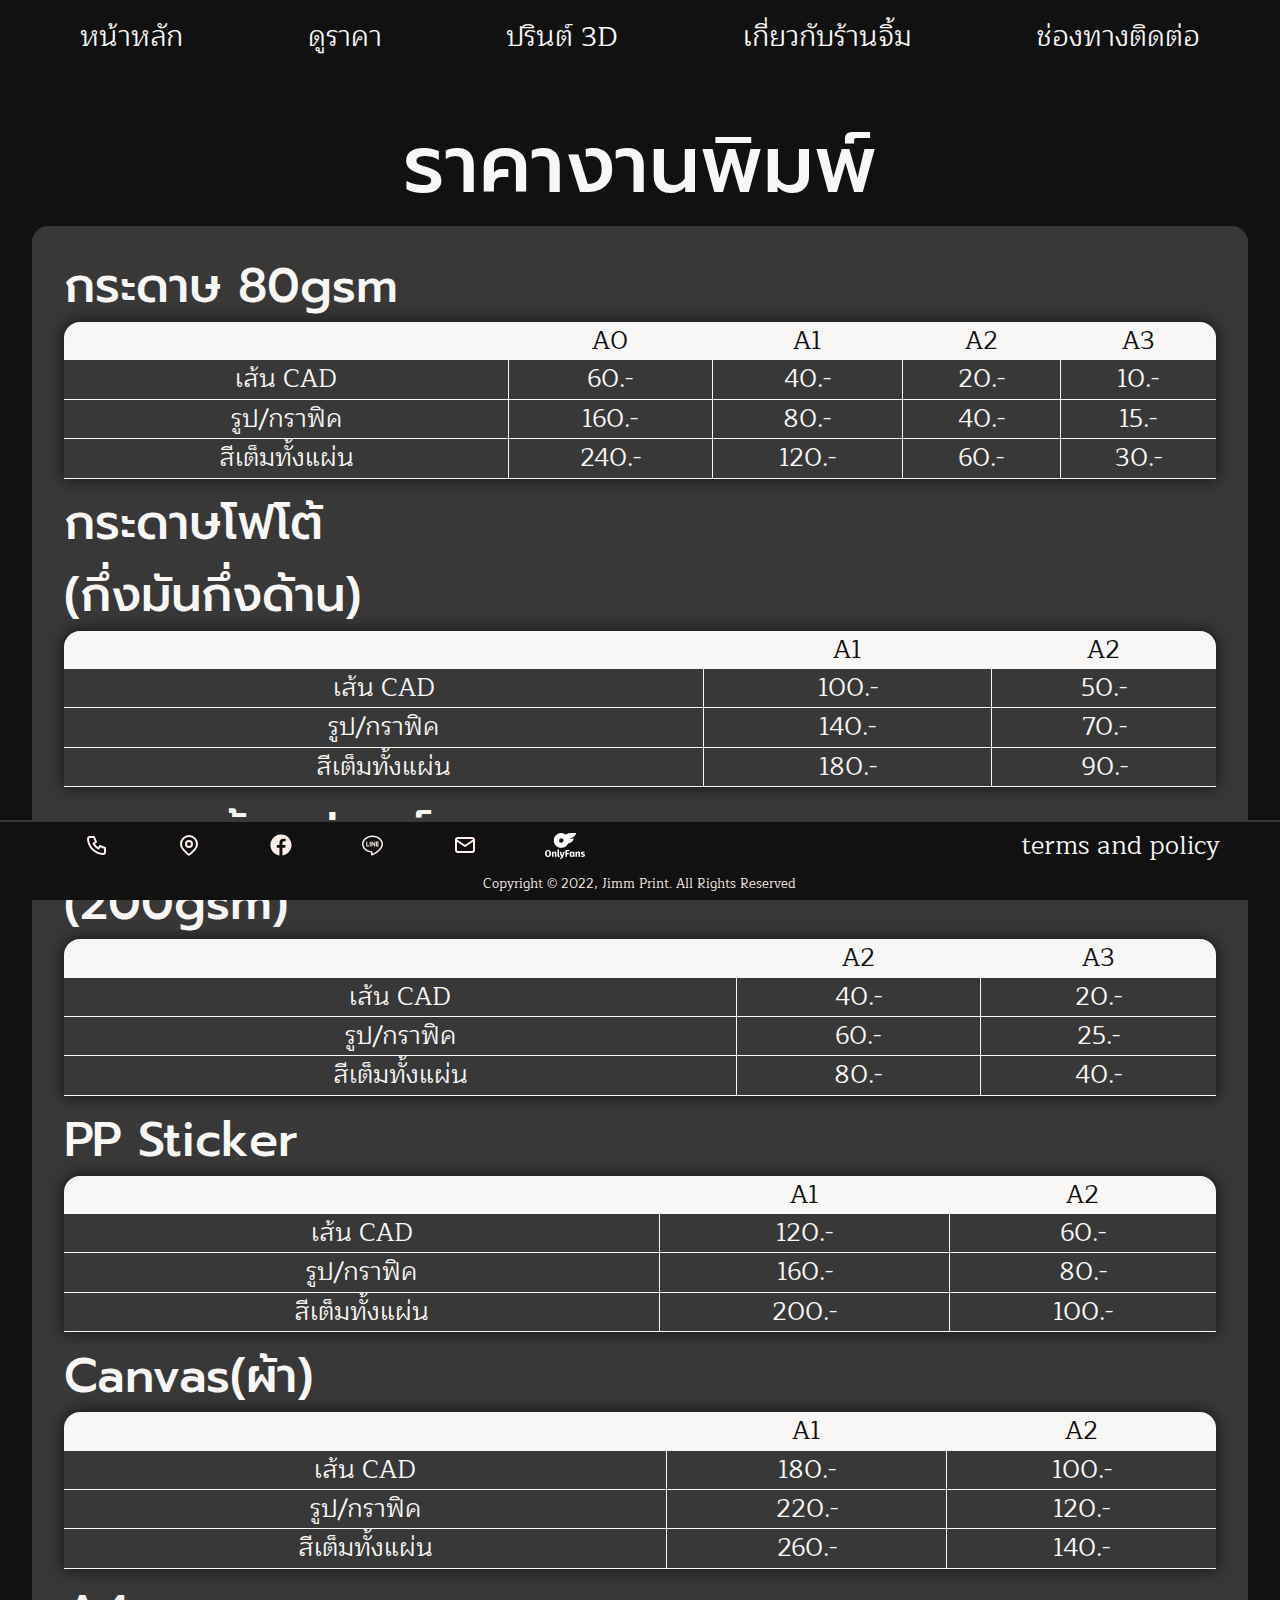
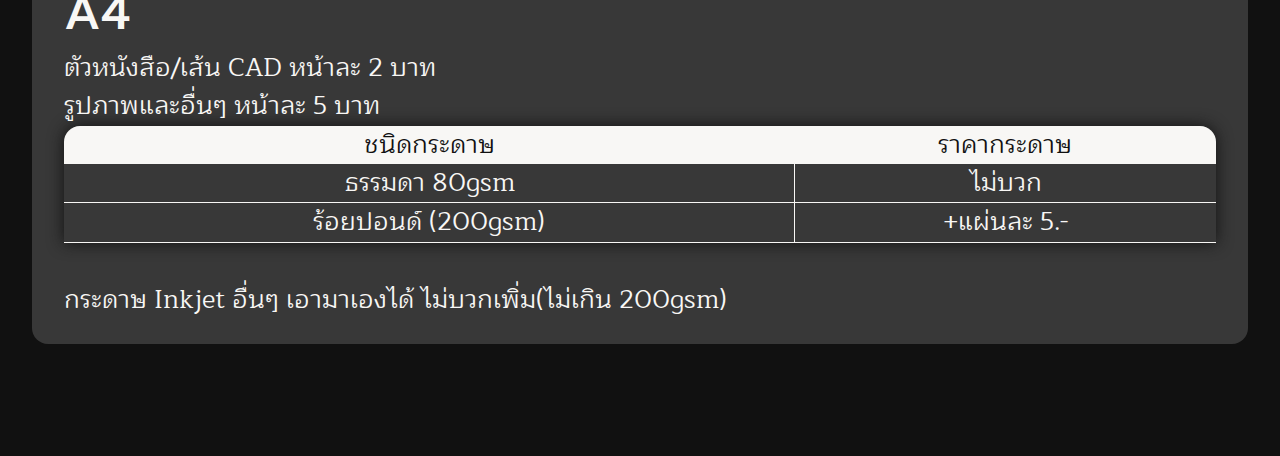
<file: pricing.html>
<!DOCTYPE html>
<html lang="en">
  <head>
    <!-- Basic Meta -->
    <meta charset="UTF-8" />
    <meta http-equiv="X-UA-Compatible" content="IE=edge" />
    <meta name="author" content="Jimmprint" />
    <meta
      name="description"
      content="ร้านพิมพ์งานสถาปัตย์ งานขนาดใหญ่ ตรงข้ามพาต้าปิ่นเกล้า"
    />
    <title>Jimm Print</title>

    <!-- Favicon -->
    <link rel="apple-touch-icon" sizes="180x180" href="/apple-touch-icon.png">
<link rel="icon" type="image/png" sizes="32x32" href="/favicon-32x32.png">
<link rel="icon" type="image/png" sizes="16x16" href="/favicon-16x16.png">
<link rel="manifest" href="/site.webmanifest">
<link rel="mask-icon" href="/safari-pinned-tab.svg" color="#5bbad5">
<meta name="msapplication-TileColor" content="#da532c">
<meta name="theme-color" content="#ffffff">

    <!-- Mobile -->
    <meta name="viewport" content="width=device-width, initial-scale=1" />
    <link rel="preconnect" href="https://fonts.googleapis.com" />
    <link rel="preconnect" href="https://fonts.gstatic.com" crossorigin />
    <link
      href="https://fonts.googleapis.com/css2?family=Maitree:wght@400;500;700&family=Prompt:wght@400;500;700&display=swap"
      rel="stylesheet"
    />
    <link rel="stylesheet" href="css/style.css" />
    <script src="js/script.js" defer></script>
  </head>
  <body>
    <nav data-visible="false">
      <ul>
        <li><a href="main.html">หน้าหลัก</a></li>
        <li><a href="pricing.html">ดูราคา</a></li>
        <li><a href="3d.html">ปรินต์ 3D</a></li>
        <li><a href="about.html">เกี่ยวกับร้านจิ้ม</a></li>
        <li><a href="contact.html">ช่องทางติดต่อ</a></li>
      </ul>
    </nav>
    <div class="burger">
      <svg
        xmlns="http://www.w3.org/2000/svg"
        class="icon icon-tabler icon-tabler-menu-2"
        width="24"
        height="24"
        viewBox="0 0 24 24"
        stroke-width="2"
        stroke="var(--clr-accent-100)"
        fill="none"
        stroke-linecap="round"
        stroke-linejoin="round"
      >
        <path stroke="none" d="M0 0h24v24H0z" fill="none"></path>
        <line x1="4" y1="6" x2="20" y2="6"></line>
        <line x1="4" y1="12" x2="20" y2="12"></line>
        <line x1="4" y1="18" x2="20" y2="18"></line>
      </svg>
    </div>
    <div class="container">
      <h1>ราคางานพิมพ์</h1>
      <div class="tablewrap">
        <div class="breaker">
          <h2>กระดาษ 80gsm</h2>
          <table class="pricingtable">
            <tr>
              <th></th>
              <th>A0</th>
              <th>A1</th>
              <th>A2</th>
              <th>A3</th>
            </tr>
            <tr>
              <td class="not-furthest-right">เส้น CAD</td>
              <td class="not-furthest-right">60.-</td>
              <td class="not-furthest-right">40.-</td>
              <td class="not-furthest-right">20.-</td>
              <td>10.-</td>
            </tr>
            <tr>
              <td class="not-furthest-right">รูป/กราฟิค</td>
              <td class="not-furthest-right">160.-</td>
              <td class="not-furthest-right">80.-</td>
              <td class="not-furthest-right">40.-</td>
              <td>15.-</td>
            </tr>
            <tr>
              <td class="not-furthest-right">สีเต็มทั้งแผ่น</td>
              <td class="not-furthest-right">240.-</td>
              <td class="not-furthest-right">120.-</td>
              <td class="not-furthest-right">60.-</td>
              <td>30.-</td>
            </tr>
          </table>
        </div>
        <div class="breaker">

          <h2>กระดาษโฟโต้<br>(กึ่งมันกึ่งด้าน)</h2>
          <table>
            <tr>
              <th></th>
              <th>A1</th>
              <th>A2</th>
            </tr>
            <tr>
              <td class="not-furthest-right">เส้น CAD</td>
              <td class="not-furthest-right">100.-</td>
              <td>50.-</td>
            </tr>
            <tr>
              <td class="not-furthest-right">รูป/กราฟิค</td>
              <td class="not-furthest-right">140.-</td>
              <td>70.-</td>
            </tr>
            <tr>
              <td class="not-furthest-right">สีเต็มทั้งแผ่น</td>
              <td class="not-furthest-right">180.-</td>
              <td>90.-</td>
            </tr>
          </table>
        </div>
        <div class="breaker">

          <h2>กระดาษร้อยปอนด์<br>(200gsm)</h2>
          <table>
            <tr>
              <th></th>
              <th>A2</th>
              <th>A3</th>
            </tr>
            <tr>
              <td class="not-furthest-right">เส้น CAD</td>
              <td class="not-furthest-right">40.-</td>
              <td>20.-</td>
            </tr>
            <tr>
              <td class="not-furthest-right">รูป/กราฟิค</td>
              <td class="not-furthest-right">60.-</td>
              <td>25.-</td>
            </tr>
            <tr>
              <td class="not-furthest-right">สีเต็มทั้งแผ่น</td>
              <td class="not-furthest-right">80.-</td>
              <td>40.-</td>
            </tr>
          </table>
        </div>
        <div class="breaker">

          <h2>PP Sticker</h2>
          <table>
            <tr>
              <th></th>
              <th>A1</th>
              <th>A2</th>
        </tr>
        <tr>
          <td class="not-furthest-right">เส้น CAD</td>
          <td class="not-furthest-right">120.-</td>
          <td>60.-</td>
        </tr>
        <tr>
          <td class="not-furthest-right">รูป/กราฟิค</td>
          <td class="not-furthest-right">160.-</td>
          <td>80.-</td>
        </tr>
        <tr>
          <td class="not-furthest-right">สีเต็มทั้งแผ่น</td>
          <td class="not-furthest-right">200.-</td>
          <td>100.-</td>
        </tr>
      </table>
    </div>
    <div class="breaker">

      <h2>Canvas(ผ้า)</br></h2>
      <table>
        <tr>
          <th></th>
          <th>A1</th>
          <th>A2</th>
        </tr>
        <tr>
          <td class="not-furthest-right">เส้น CAD</td>
          <td class="not-furthest-right">180.-</td>
          <td>100.-</td>
        </tr>
        <tr>
          <td class="not-furthest-right">รูป/กราฟิค</td>
          <td class="not-furthest-right">220.-</td>
          <td>120.-</td>
        </tr>
        <tr>
          <td class="not-furthest-right">สีเต็มทั้งแผ่น</td>
          <td class="not-furthest-right">260.-</td>
          <td>140.-</td>
        </tr>
      </table>
    </div>
    <div class="breaker">
      <h2>A4</h2>
      <p>ตัวหนังสือ/เส้น CAD หน้าละ 2 บาท</p>
      <p>รูปภาพและอื่นๆ หน้าละ 5 บาท</p>
      <table>
        <tr>
          <th>ชนิดกระดาษ</th>
          <th>ราคากระดาษ</th>
        </tr>
        <tr>
          <td class="not-furthest-right">ธรรมดา 80gsm</td>
          <td>ไม่บวก</td>
        </tr>
        <!-- <tr>
          <td class="not-furthest-right">Photo มัน (พิมพ์หน้าเดียว)</td>
          <td>+แผ่นละ 5.-</td>
        </tr>
        <tr>
          <td class="not-furthest-right">Photo มัน (พิมพ์ 2 หน้า)</td>
          <td>+แผ่นละ 10.-</td>
        </tr>
        <tr>
          <td class="not-furthest-right">สติกเกอร์ขาวด้าน</td>
          <td>+แผ่นละ 5.-</td>
        </tr>
            <tr>
              <td class="not-furthest-right">สติกเกอร์ใส</td>
              <td>+แผ่นละ 30.-</td>
            </tr> -->
            <tr>
              <td class="not-furthest-right">ร้อยปอนด์ (200gsm)</td>
              <td>+แผ่นละ 5.-</td>
            </tr>
          </table>
          <p><br>กระดาษ Inkjet อื่นๆ เอามาเองได้ ไม่บวกเพิ่ม(ไม่เกิน 200gsm)</p>
        </div>
        </div>
      </div>
      <footer>
        <ul class="links">
          <li>
            <a href="tel:66840257778" target="_blank">
              <svg
            xmlns="http://www.w3.org/2000/svg"
            class="icon icon-tabler icon-tabler-phone"
            width="24"
            height="24"
            viewBox="0 0 24 24"
            stroke-width="2"
            stroke="var(--clr-accent-100)"
            fill="none"
            stroke-linecap="round"
            stroke-linejoin="round"
            >
            <path stroke="none" d="M0 0h24v24H0z" fill="none"></path>
            <path
              d="M5 4h4l2 5l-2.5 1.5a11 11 0 0 0 5 5l1.5 -2.5l5 2v4a2 2 0 0 1 -2 2a16 16 0 0 1 -15 -15a2 2 0 0 1 2 -2"
            ></path>
          </svg>
        </a>
      </li>
      <li>
        <a href="https://goo.gl/maps/ey1CJpm6z2xhcqJ57" target="_blank">
          <svg
            xmlns="http://www.w3.org/2000/svg"
            class="icon icon-tabler icon-tabler-map-pin"
            width="24"
            height="24"
            viewBox="0 0 24 24"
            stroke-width="2"
            stroke="var(--clr-accent-100)"
            fill="none"
            stroke-linecap="round"
            stroke-linejoin="round"
            >
            <path stroke="none" d="M0 0h24v24H0z" fill="none"></path>
            <circle cx="12" cy="11" r="3"></circle>
            <path
            d="M17.657 16.657l-4.243 4.243a2 2 0 0 1 -2.827 0l-4.244 -4.243a8 8 0 1 1 11.314 0z"
            ></path>
          </svg>
        </a>
      </li>
      <li>
        <a href="https://facebook.com/jimmprint" target="_blank">
          <svg
            xmlns="http://www.w3.org/2000/svg"
            x="0px"
            y="0px"
            width="24"
            height="24"
            viewBox="0 0 50 50"
            style="fill: var(--clr-accent-100)"
            >
            <path
              d="M25,3C12.85,3,3,12.85,3,25c0,11.03,8.125,20.137,18.712,21.728V30.831h-5.443v-5.783h5.443v-3.848 c0-6.371,3.104-9.168,8.399-9.168c2.536,0,3.877,0.188,4.512,0.274v5.048h-3.612c-2.248,0-3.033,2.131-3.033,4.533v3.161h6.588 l-0.894,5.783h-5.694v15.944C38.716,45.318,47,36.137,47,25C47,12.85,37.15,3,25,3z"
              ></path>
          </svg>
        </a>
      </li>
      <li>
        <a href="https://lin.ee/zJuSeeB" target="_blank">
          <svg
            xmlns="http://www.w3.org/2000/svg"
            x="0px"
            y="0px"
            width="24"
            height="24"
            viewBox="0 0 48 48"
            style="fill: var(--clr-accent-100)"
            >
            <path
              d="M 23.007812 5 C 11.600129 5 2.0058594 12.5508 2.0058594 22.236328 C 2.0058594 30.874232 9.6073525 37.884555 19.505859 39.232422 C 19.733605 39.281857 19.977406 39.361175 20.132812 39.429688 C 20.118043 39.515147 20.153199 39.911316 20.105469 40.273438 C 20.105469 40.273438 20.105469 40.275391 20.105469 40.275391 C 20.092619 40.352451 19.881057 41.615404 19.835938 41.878906 L 19.837891 41.876953 C 19.762771 42.309977 19.521995 43.033546 20.193359 44.048828 C 20.529042 44.556469 21.285396 44.987587 21.962891 45 C 22.640385 45.01241 23.208997 44.789728 23.832031 44.447266 C 28.380052 41.946356 33.321386 39.124288 37.214844 35.580078 C 41.108302 32.035869 44.005859 27.639151 44.005859 22.236328 C 44.005809 12.551142 34.415496 5 23.007812 5 z M 23.007812 8 C 33.10213 8 41.005859 14.567511 41.005859 22.236328 C 41.005859 26.578505 38.734856 30.139288 35.195312 33.361328 C 31.801217 36.450969 27.286874 39.09321 22.943359 41.494141 C 23.000899 41.149653 23.072266 40.71875 23.072266 40.71875 L 23.076172 40.695312 L 23.080078 40.671875 C 23.155098 40.109193 23.364983 39.264995 22.923828 38.162109 L 22.921875 38.160156 L 22.921875 38.158203 C 22.588283 37.333404 21.970623 36.974887 21.476562 36.738281 C 20.982502 36.501675 20.514934 36.37997 20.126953 36.296875 L 20.068359 36.285156 L 20.007812 36.277344 C 11.219504 35.121092 5.0058594 29.123568 5.0058594 22.236328 C 5.0058594 14.567856 12.913496 8 23.007812 8 z M 18.333984 17.136719 C 17.769984 17.136719 17.310547 17.592344 17.310547 18.152344 L 17.310547 25.845703 C 17.310547 26.406703 17.768984 26.861328 18.333984 26.861328 C 18.897984 26.861328 19.357422 26.405703 19.357422 25.845703 L 19.357422 18.152344 C 19.357422 17.592344 18.898984 17.136719 18.333984 17.136719 z M 21.853516 17.136719 C 21.743516 17.136719 21.633344 17.154453 21.527344 17.189453 C 21.109344 17.328453 20.828125 17.715344 20.828125 18.152344 L 20.828125 25.845703 C 20.828125 26.406703 21.288516 26.861328 21.853516 26.861328 C 22.419516 26.861328 22.878906 26.405703 22.878906 25.845703 L 22.878906 21.087891 L 26.853516 26.455078 C 27.045516 26.709078 27.351875 26.861328 27.671875 26.861328 C 27.780875 26.861328 27.890094 26.843594 27.996094 26.808594 C 28.416094 26.671594 28.697266 26.284703 28.697266 25.845703 L 28.697266 18.150391 C 28.697266 17.590391 28.238828 17.136719 27.673828 17.136719 C 27.108828 17.136719 26.648438 17.590391 26.648438 18.150391 L 26.648438 22.912109 L 22.671875 17.542969 C 22.479875 17.288969 22.172516 17.136719 21.853516 17.136719 z M 11.466797 17.138672 C 10.902797 17.138672 10.443359 17.592344 10.443359 18.152344 L 10.443359 25.847656 C 10.443359 26.408656 10.901797 26.863281 11.466797 26.863281 L 15.345703 26.863281 C 15.910703 26.863281 16.368187 26.405703 16.367188 25.845703 C 16.367188 25.285703 15.910703 24.830078 15.345703 24.830078 L 12.488281 24.830078 L 12.488281 18.152344 C 12.488281 17.592344 12.031797 17.138672 11.466797 17.138672 z M 31.095703 17.138672 C 30.531703 17.138672 30.072266 17.594297 30.072266 18.154297 L 30.072266 18.15625 L 30.072266 21.998047 L 30.072266 22 L 30.072266 22.001953 L 30.072266 25.845703 C 30.072266 26.406703 30.532703 26.861328 31.095703 26.861328 L 34.974609 26.861328 C 35.539609 26.861328 36 26.405703 36 25.845703 C 36 25.285703 35.539609 24.830078 34.974609 24.830078 L 32.119141 24.830078 L 32.119141 23.013672 L 34.974609 23.013672 C 35.540609 23.013672 36 22.558047 36 21.998047 C 36 21.437047 35.539609 20.982422 34.974609 20.982422 L 34.974609 20.986328 L 32.119141 20.986328 L 32.119141 19.169922 L 34.974609 19.169922 C 35.540609 19.169922 36 18.714297 36 18.154297 C 36 17.594297 35.539609 17.138672 34.974609 17.138672 L 31.095703 17.138672 z"
            ></path>
          </svg>
        </a>
      </li>
      <li>
        <a href="mailto:jimmprint.pinklao@gmail.com" target="_blank">
          <svg
            xmlns="http://www.w3.org/2000/svg"
            class="icon icon-tabler icon-tabler-mail"
            width="24"
            height="24"
            viewBox="0 0 24 24"
            stroke-width="2"
            stroke="var(--clr-accent-100)"
            fill="none"
            stroke-linecap="round"
            stroke-linejoin="round"
          >
            <path stroke="none" d="M0 0h24v24H0z" fill="none"></path>
            <rect x="3" y="5" width="18" height="14" rx="2"></rect>
            <polyline points="3 7 12 13 21 7"></polyline>
          </svg>
        </a>
      </li>
      <li>
        <a href="onlyfans.html">
          <img src="images/onlyfans.svg" height="26px">
        </a>
      </li>
    </ul>
    
    <a href="privacy-policy.html" class="privacylink">terms and policy</a>
    <p
    class="copyrightmark"
    style="font-size: small; color: var(--clr-accent-100)"
    >
    Copyright &copy; 2022, Jimm Print. All Rights Reserved
  </p>
</footer>
  </body>
  </html>
</file>
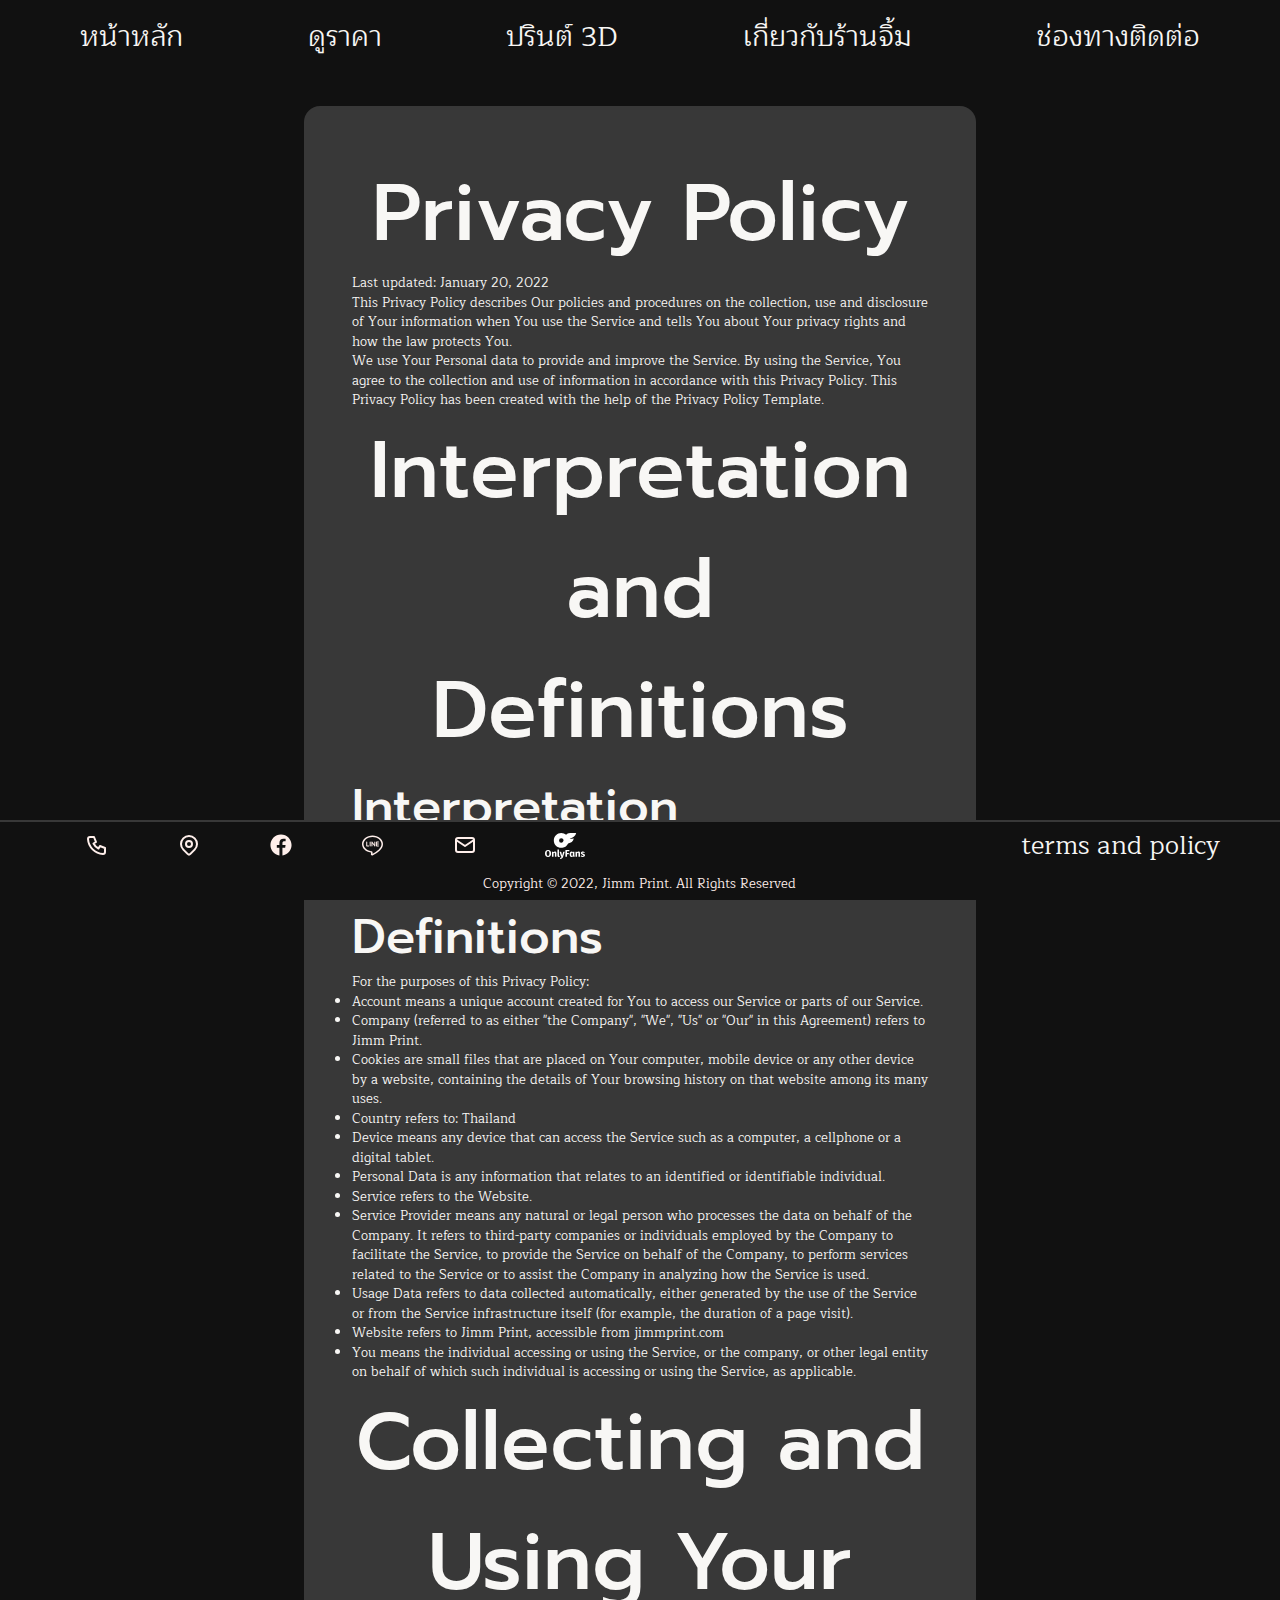
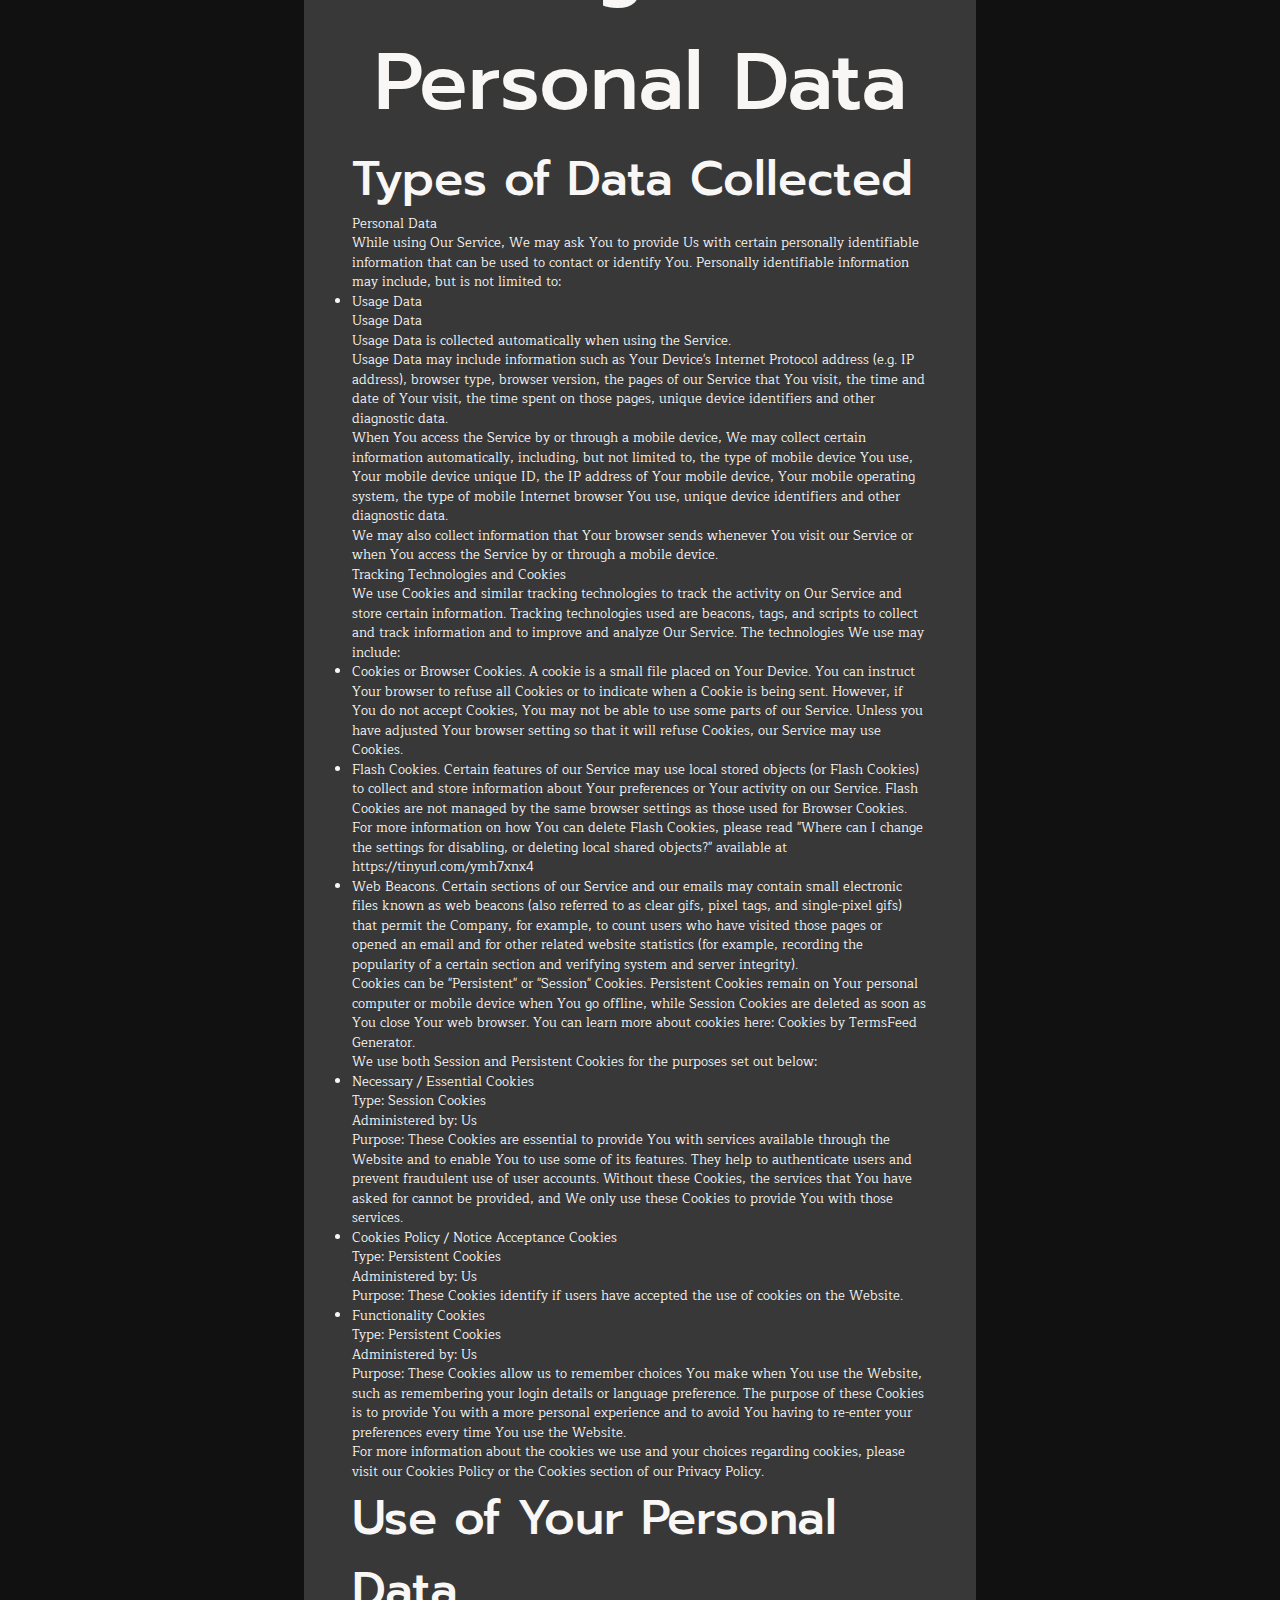
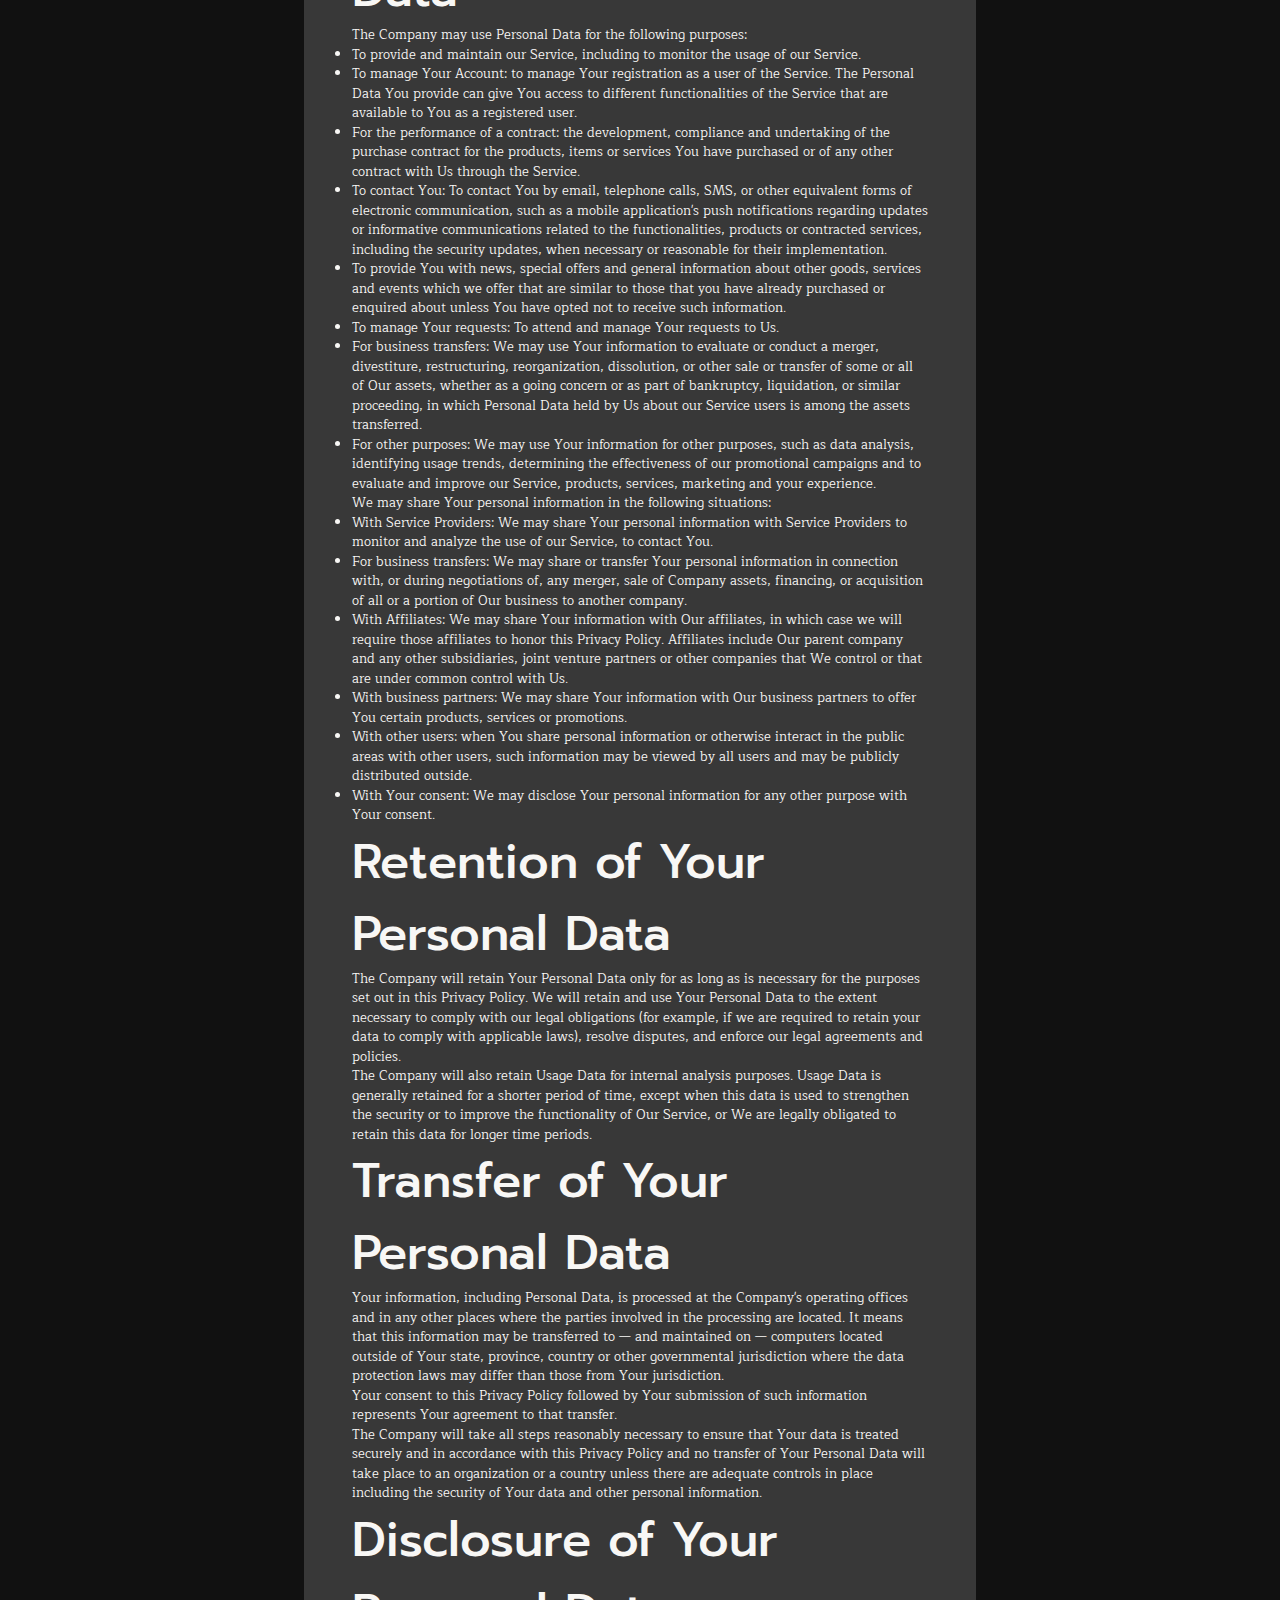
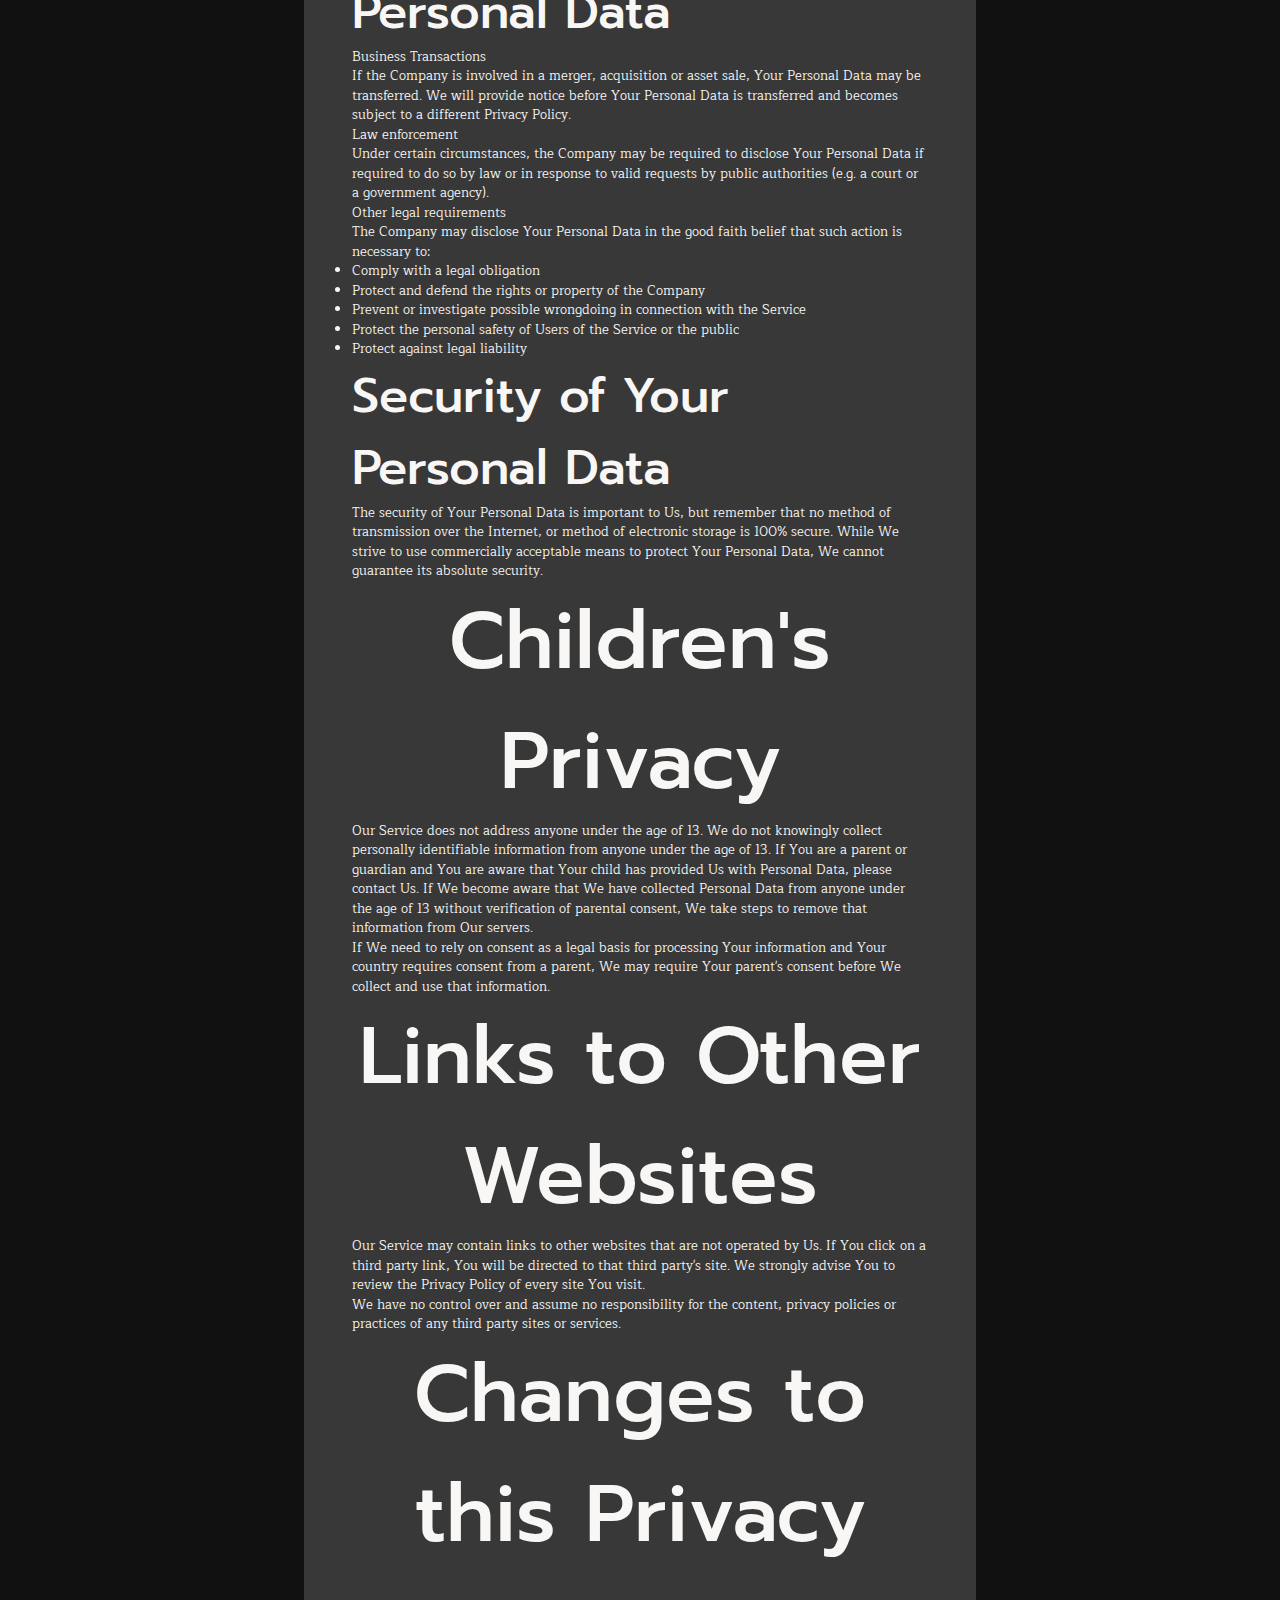
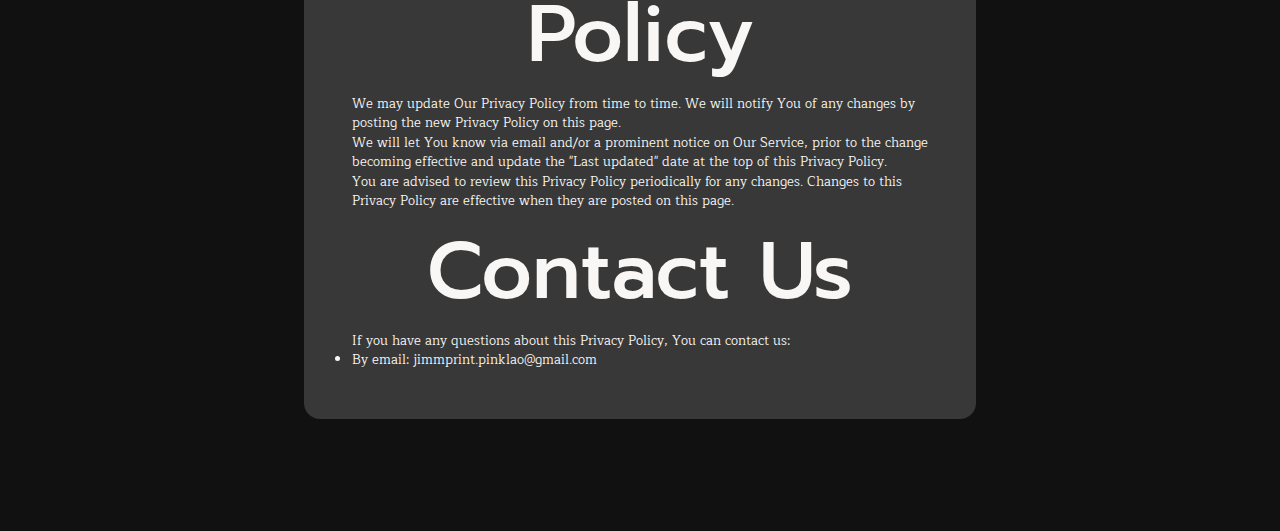
<file: privacy-policy.html>
<!DOCTYPE html>
<html lang="en">
  <head>
    <!-- Basic Meta -->
    <meta charset="UTF-8" />
    <meta http-equiv="X-UA-Compatible" content="IE=edge" />
    <meta name="author" content="Jimmprint" />
    <meta
      name="description"
      content="ร้านพิมพ์งานสถาปัตย์ งานขนาดใหญ่ ตรงข้ามพาต้าปิ่นเกล้า"
    />
    <title>Jimm Print</title>

    <!-- Favicon -->
    <link rel="apple-touch-icon" sizes="180x180" href="/apple-touch-icon.png">
<link rel="icon" type="image/png" sizes="32x32" href="/favicon-32x32.png">
<link rel="icon" type="image/png" sizes="16x16" href="/favicon-16x16.png">
<link rel="manifest" href="/site.webmanifest">
<link rel="mask-icon" href="/safari-pinned-tab.svg" color="#5bbad5">
<meta name="msapplication-TileColor" content="#da532c">
<meta name="theme-color" content="#ffffff">

    <!-- Mobile -->
    <meta name="viewport" content="width=device-width, initial-scale=1" />
    <link rel="preconnect" href="https://fonts.googleapis.com" />
    <link rel="preconnect" href="https://fonts.gstatic.com" crossorigin />
    <link
      href="https://fonts.googleapis.com/css2?family=Maitree:wght@400;500;700&family=Prompt:wght@400;500;700&display=swap"
      rel="stylesheet"
    />
    <link rel="stylesheet" href="css/style.css" />
    <script src="js/script.js" defer></script>
  </head>
  <body>
    <style>
      .privacytext {
        padding: 2rem;
        font-size: small;
        width: 40ch;
      }
      @media (min-width: 900px) {
        .privacytext {
          width: 50vw;
        }
      }
    </style>
    <nav data-visible="false">
      <ul>
        <li><a href="main.html">หน้าหลัก</a></li>
        <li><a href="pricing.html">ดูราคา</a></li>
        <li><a href="3d.html">ปรินต์ 3D</a></li>
        <li><a href="about.html">เกี่ยวกับร้านจิ้ม</a></li>
        <li><a href="contact.html">ช่องทางติดต่อ</a></li>
      </ul>
    </nav>
    <div class="burger">
      <svg
        xmlns="http://www.w3.org/2000/svg"
        class="icon icon-tabler icon-tabler-menu-2"
        width="24"
        height="24"
        viewBox="0 0 24 24"
        stroke-width="2"
        stroke="var(--clr-accent-100)"
        fill="none"
        stroke-linecap="round"
        stroke-linejoin="round"
      >
        <path stroke="none" d="M0 0h24v24H0z" fill="none"></path>
        <line x1="4" y1="6" x2="20" y2="6"></line>
        <line x1="4" y1="12" x2="20" y2="12"></line>
        <line x1="4" y1="18" x2="20" y2="18"></line>
      </svg>
    </div>
    <div class="container">
      <div class="content">
        <div class="privacytext">
          <h1>Privacy Policy</h1>
          <p>Last updated: January 20, 2022</p>
          <p>
            This Privacy Policy describes Our policies and procedures on the
            collection, use and disclosure of Your information when You use the
            Service and tells You about Your privacy rights and how the law
            protects You.
          </p>
          <p>
            We use Your Personal data to provide and improve the Service. By
            using the Service, You agree to the collection and use of
            information in accordance with this Privacy Policy. This Privacy
            Policy has been created with the help of the
            <a
              href="https://www.termsfeed.com/blog/sample-privacy-policy-template/"
              target="_blank"
              >Privacy Policy Template</a
            >.
          </p>
          <h1>Interpretation and Definitions</h1>
          <h2>Interpretation</h2>
          <p>
            The words of which the initial letter is capitalized have meanings
            defined under the following conditions. The following definitions
            shall have the same meaning regardless of whether they appear in
            singular or in plural.
          </p>
          <h2>Definitions</h2>
          <p>For the purposes of this Privacy Policy:</p>
          <ul>
            <li>
              <p>
                <strong>Account</strong> means a unique account created for You
                to access our Service or parts of our Service.
              </p>
            </li>
            <li>
              <p>
                <strong>Company</strong> (referred to as either &quot;the
                Company&quot;, &quot;We&quot;, &quot;Us&quot; or &quot;Our&quot;
                in this Agreement) refers to Jimm Print.
              </p>
            </li>
            <li>
              <p>
                <strong>Cookies</strong> are small files that are placed on Your
                computer, mobile device or any other device by a website,
                containing the details of Your browsing history on that website
                among its many uses.
              </p>
            </li>
            <li>
              <p><strong>Country</strong> refers to: Thailand</p>
            </li>
            <li>
              <p>
                <strong>Device</strong> means any device that can access the
                Service such as a computer, a cellphone or a digital tablet.
              </p>
            </li>
            <li>
              <p>
                <strong>Personal Data</strong> is any information that relates
                to an identified or identifiable individual.
              </p>
            </li>
            <li>
              <p><strong>Service</strong> refers to the Website.</p>
            </li>
            <li>
              <p>
                <strong>Service Provider</strong> means any natural or legal
                person who processes the data on behalf of the Company. It
                refers to third-party companies or individuals employed by the
                Company to facilitate the Service, to provide the Service on
                behalf of the Company, to perform services related to the
                Service or to assist the Company in analyzing how the Service is
                used.
              </p>
            </li>
            <li>
              <p>
                <strong>Usage Data</strong> refers to data collected
                automatically, either generated by the use of the Service or
                from the Service infrastructure itself (for example, the
                duration of a page visit).
              </p>
            </li>
            <li>
              <p>
                <strong>Website</strong> refers to Jimm Print, accessible from
                <a
                  href="jimmprint.com"
                  rel="external nofollow noopener"
                  target="_blank"
                  >jimmprint.com</a
                >
              </p>
            </li>
            <li>
              <p>
                <strong>You</strong> means the individual accessing or using the
                Service, or the company, or other legal entity on behalf of
                which such individual is accessing or using the Service, as
                applicable.
              </p>
            </li>
          </ul>
          <h1>Collecting and Using Your Personal Data</h1>
          <h2>Types of Data Collected</h2>
          <h3>Personal Data</h3>
          <p>
            While using Our Service, We may ask You to provide Us with certain
            personally identifiable information that can be used to contact or
            identify You. Personally identifiable information may include, but
            is not limited to:
          </p>
          <ul>
            <li>Usage Data</li>
          </ul>
          <h3>Usage Data</h3>
          <p>Usage Data is collected automatically when using the Service.</p>
          <p>
            Usage Data may include information such as Your Device's Internet
            Protocol address (e.g. IP address), browser type, browser version,
            the pages of our Service that You visit, the time and date of Your
            visit, the time spent on those pages, unique device identifiers and
            other diagnostic data.
          </p>
          <p>
            When You access the Service by or through a mobile device, We may
            collect certain information automatically, including, but not
            limited to, the type of mobile device You use, Your mobile device
            unique ID, the IP address of Your mobile device, Your mobile
            operating system, the type of mobile Internet browser You use,
            unique device identifiers and other diagnostic data.
          </p>
          <p>
            We may also collect information that Your browser sends whenever You
            visit our Service or when You access the Service by or through a
            mobile device.
          </p>
          <h3>Tracking Technologies and Cookies</h3>
          <p>
            We use Cookies and similar tracking technologies to track the
            activity on Our Service and store certain information. Tracking
            technologies used are beacons, tags, and scripts to collect and
            track information and to improve and analyze Our Service. The
            technologies We use may include:
          </p>
          <ul>
            <li>
              <strong>Cookies or Browser Cookies.</strong> A cookie is a small
              file placed on Your Device. You can instruct Your browser to
              refuse all Cookies or to indicate when a Cookie is being sent.
              However, if You do not accept Cookies, You may not be able to use
              some parts of our Service. Unless you have adjusted Your browser
              setting so that it will refuse Cookies, our Service may use
              Cookies.
            </li>
            <li>
              <strong>Flash Cookies.</strong> Certain features of our Service
              may use local stored objects (or Flash Cookies) to collect and
              store information about Your preferences or Your activity on our
              Service. Flash Cookies are not managed by the same browser
              settings as those used for Browser Cookies. For more information
              on how You can delete Flash Cookies, please read &quot;Where can I
              change the settings for disabling, or deleting local shared
              objects?&quot; available at
              <a
                href="https://helpx.adobe.com/flash-player/kb/disable-local-shared-objects-flash.html#main_Where_can_I_change_the_settings_for_disabling__or_deleting_local_shared_objects_"
                rel="external nofollow noopener"
                target="_blank"
                >https://tinyurl.com/ymh7xnx4</a
              >
            </li>
            <li>
              <strong>Web Beacons.</strong> Certain sections of our Service and
              our emails may contain small electronic files known as web beacons
              (also referred to as clear gifs, pixel tags, and single-pixel
              gifs) that permit the Company, for example, to count users who
              have visited those pages or opened an email and for other related
              website statistics (for example, recording the popularity of a
              certain section and verifying system and server integrity).
            </li>
          </ul>
          <p>
            Cookies can be &quot;Persistent&quot; or &quot;Session&quot;
            Cookies. Persistent Cookies remain on Your personal computer or
            mobile device when You go offline, while Session Cookies are deleted
            as soon as You close Your web browser. You can learn more about
            cookies here:
            <a
              href="https://www.termsfeed.com/privacy-policy-generator/#faq-8"
              target="_blank"
              >Cookies by TermsFeed Generator</a
            >.
          </p>
          <p>
            We use both Session and Persistent Cookies for the purposes set out
            below:
          </p>
          <ul>
            <li>
              <p><strong>Necessary / Essential Cookies</strong></p>
              <p>Type: Session Cookies</p>
              <p>Administered by: Us</p>
              <p>
                Purpose: These Cookies are essential to provide You with
                services available through the Website and to enable You to use
                some of its features. They help to authenticate users and
                prevent fraudulent use of user accounts. Without these Cookies,
                the services that You have asked for cannot be provided, and We
                only use these Cookies to provide You with those services.
              </p>
            </li>
            <li>
              <p><strong>Cookies Policy / Notice Acceptance Cookies</strong></p>
              <p>Type: Persistent Cookies</p>
              <p>Administered by: Us</p>
              <p>
                Purpose: These Cookies identify if users have accepted the use
                of cookies on the Website.
              </p>
            </li>
            <li>
              <p><strong>Functionality Cookies</strong></p>
              <p>Type: Persistent Cookies</p>
              <p>Administered by: Us</p>
              <p>
                Purpose: These Cookies allow us to remember choices You make
                when You use the Website, such as remembering your login details
                or language preference. The purpose of these Cookies is to
                provide You with a more personal experience and to avoid You
                having to re-enter your preferences every time You use the
                Website.
              </p>
            </li>
          </ul>
          <p>
            For more information about the cookies we use and your choices
            regarding cookies, please visit our Cookies Policy or the Cookies
            section of our Privacy Policy.
          </p>
          <h2>Use of Your Personal Data</h2>
          <p>The Company may use Personal Data for the following purposes:</p>
          <ul>
            <li>
              <p>
                <strong>To provide and maintain our Service</strong>, including
                to monitor the usage of our Service.
              </p>
            </li>
            <li>
              <p>
                <strong>To manage Your Account:</strong> to manage Your
                registration as a user of the Service. The Personal Data You
                provide can give You access to different functionalities of the
                Service that are available to You as a registered user.
              </p>
            </li>
            <li>
              <p>
                <strong>For the performance of a contract:</strong> the
                development, compliance and undertaking of the purchase contract
                for the products, items or services You have purchased or of any
                other contract with Us through the Service.
              </p>
            </li>
            <li>
              <p>
                <strong>To contact You:</strong> To contact You by email,
                telephone calls, SMS, or other equivalent forms of electronic
                communication, such as a mobile application's push notifications
                regarding updates or informative communications related to the
                functionalities, products or contracted services, including the
                security updates, when necessary or reasonable for their
                implementation.
              </p>
            </li>
            <li>
              <p>
                <strong>To provide You</strong> with news, special offers and
                general information about other goods, services and events which
                we offer that are similar to those that you have already
                purchased or enquired about unless You have opted not to receive
                such information.
              </p>
            </li>
            <li>
              <p>
                <strong>To manage Your requests:</strong> To attend and manage
                Your requests to Us.
              </p>
            </li>
            <li>
              <p>
                <strong>For business transfers:</strong> We may use Your
                information to evaluate or conduct a merger, divestiture,
                restructuring, reorganization, dissolution, or other sale or
                transfer of some or all of Our assets, whether as a going
                concern or as part of bankruptcy, liquidation, or similar
                proceeding, in which Personal Data held by Us about our Service
                users is among the assets transferred.
              </p>
            </li>
            <li>
              <p>
                <strong>For other purposes</strong>: We may use Your information
                for other purposes, such as data analysis, identifying usage
                trends, determining the effectiveness of our promotional
                campaigns and to evaluate and improve our Service, products,
                services, marketing and your experience.
              </p>
            </li>
          </ul>
          <p>
            We may share Your personal information in the following situations:
          </p>
          <ul>
            <li>
              <strong>With Service Providers:</strong> We may share Your
              personal information with Service Providers to monitor and analyze
              the use of our Service, to contact You.
            </li>
            <li>
              <strong>For business transfers:</strong> We may share or transfer
              Your personal information in connection with, or during
              negotiations of, any merger, sale of Company assets, financing, or
              acquisition of all or a portion of Our business to another
              company.
            </li>
            <li>
              <strong>With Affiliates:</strong> We may share Your information
              with Our affiliates, in which case we will require those
              affiliates to honor this Privacy Policy. Affiliates include Our
              parent company and any other subsidiaries, joint venture partners
              or other companies that We control or that are under common
              control with Us.
            </li>
            <li>
              <strong>With business partners:</strong> We may share Your
              information with Our business partners to offer You certain
              products, services or promotions.
            </li>
            <li>
              <strong>With other users:</strong> when You share personal
              information or otherwise interact in the public areas with other
              users, such information may be viewed by all users and may be
              publicly distributed outside.
            </li>
            <li>
              <strong>With Your consent</strong>: We may disclose Your personal
              information for any other purpose with Your consent.
            </li>
          </ul>
          <h2>Retention of Your Personal Data</h2>
          <p>
            The Company will retain Your Personal Data only for as long as is
            necessary for the purposes set out in this Privacy Policy. We will
            retain and use Your Personal Data to the extent necessary to comply
            with our legal obligations (for example, if we are required to
            retain your data to comply with applicable laws), resolve disputes,
            and enforce our legal agreements and policies.
          </p>
          <p>
            The Company will also retain Usage Data for internal analysis
            purposes. Usage Data is generally retained for a shorter period of
            time, except when this data is used to strengthen the security or to
            improve the functionality of Our Service, or We are legally
            obligated to retain this data for longer time periods.
          </p>
          <h2>Transfer of Your Personal Data</h2>
          <p>
            Your information, including Personal Data, is processed at the
            Company's operating offices and in any other places where the
            parties involved in the processing are located. It means that this
            information may be transferred to — and maintained on — computers
            located outside of Your state, province, country or other
            governmental jurisdiction where the data protection laws may differ
            than those from Your jurisdiction.
          </p>
          <p>
            Your consent to this Privacy Policy followed by Your submission of
            such information represents Your agreement to that transfer.
          </p>
          <p>
            The Company will take all steps reasonably necessary to ensure that
            Your data is treated securely and in accordance with this Privacy
            Policy and no transfer of Your Personal Data will take place to an
            organization or a country unless there are adequate controls in
            place including the security of Your data and other personal
            information.
          </p>
          <h2>Disclosure of Your Personal Data</h2>
          <h3>Business Transactions</h3>
          <p>
            If the Company is involved in a merger, acquisition or asset sale,
            Your Personal Data may be transferred. We will provide notice before
            Your Personal Data is transferred and becomes subject to a different
            Privacy Policy.
          </p>
          <h3>Law enforcement</h3>
          <p>
            Under certain circumstances, the Company may be required to disclose
            Your Personal Data if required to do so by law or in response to
            valid requests by public authorities (e.g. a court or a government
            agency).
          </p>
          <h3>Other legal requirements</h3>
          <p>
            The Company may disclose Your Personal Data in the good faith belief
            that such action is necessary to:
          </p>
          <ul>
            <li>Comply with a legal obligation</li>
            <li>Protect and defend the rights or property of the Company</li>
            <li>
              Prevent or investigate possible wrongdoing in connection with the
              Service
            </li>
            <li>
              Protect the personal safety of Users of the Service or the public
            </li>
            <li>Protect against legal liability</li>
          </ul>
          <h2>Security of Your Personal Data</h2>
          <p>
            The security of Your Personal Data is important to Us, but remember
            that no method of transmission over the Internet, or method of
            electronic storage is 100% secure. While We strive to use
            commercially acceptable means to protect Your Personal Data, We
            cannot guarantee its absolute security.
          </p>
          <h1>Children's Privacy</h1>
          <p>
            Our Service does not address anyone under the age of 13. We do not
            knowingly collect personally identifiable information from anyone
            under the age of 13. If You are a parent or guardian and You are
            aware that Your child has provided Us with Personal Data, please
            contact Us. If We become aware that We have collected Personal Data
            from anyone under the age of 13 without verification of parental
            consent, We take steps to remove that information from Our servers.
          </p>
          <p>
            If We need to rely on consent as a legal basis for processing Your
            information and Your country requires consent from a parent, We may
            require Your parent's consent before We collect and use that
            information.
          </p>
          <h1>Links to Other Websites</h1>
          <p>
            Our Service may contain links to other websites that are not
            operated by Us. If You click on a third party link, You will be
            directed to that third party's site. We strongly advise You to
            review the Privacy Policy of every site You visit.
          </p>
          <p>
            We have no control over and assume no responsibility for the
            content, privacy policies or practices of any third party sites or
            services.
          </p>
          <h1>Changes to this Privacy Policy</h1>
          <p>
            We may update Our Privacy Policy from time to time. We will notify
            You of any changes by posting the new Privacy Policy on this page.
          </p>
          <p>
            We will let You know via email and/or a prominent notice on Our
            Service, prior to the change becoming effective and update the
            &quot;Last updated&quot; date at the top of this Privacy Policy.
          </p>
          <p>
            You are advised to review this Privacy Policy periodically for any
            changes. Changes to this Privacy Policy are effective when they are
            posted on this page.
          </p>
          <h1>Contact Us</h1>
          <p>
            If you have any questions about this Privacy Policy, You can contact
            us:
          </p>
          <ul>
            <li>By email: jimmprint.pinklao@gmail.com</li>
          </ul>
        </div>
      </div>
    </div>
    <footer>
      <ul class="links">
        <li>
          <a href="tel:66840257778" target="_blank">
            <svg
              xmlns="http://www.w3.org/2000/svg"
              class="icon icon-tabler icon-tabler-phone"
              width="24"
              height="24"
              viewBox="0 0 24 24"
              stroke-width="2"
              stroke="var(--clr-accent-100)"
              fill="none"
              stroke-linecap="round"
              stroke-linejoin="round"
            >
              <path stroke="none" d="M0 0h24v24H0z" fill="none"></path>
              <path
                d="M5 4h4l2 5l-2.5 1.5a11 11 0 0 0 5 5l1.5 -2.5l5 2v4a2 2 0 0 1 -2 2a16 16 0 0 1 -15 -15a2 2 0 0 1 2 -2"
              ></path>
            </svg>
          </a>
        </li>
        <li>
          <a href="https://goo.gl/maps/ey1CJpm6z2xhcqJ57" target="_blank">
            <svg
              xmlns="http://www.w3.org/2000/svg"
              class="icon icon-tabler icon-tabler-map-pin"
              width="24"
              height="24"
              viewBox="0 0 24 24"
              stroke-width="2"
              stroke="var(--clr-accent-100)"
              fill="none"
              stroke-linecap="round"
              stroke-linejoin="round"
            >
              <path stroke="none" d="M0 0h24v24H0z" fill="none"></path>
              <circle cx="12" cy="11" r="3"></circle>
              <path
                d="M17.657 16.657l-4.243 4.243a2 2 0 0 1 -2.827 0l-4.244 -4.243a8 8 0 1 1 11.314 0z"
              ></path>
            </svg>
          </a>
        </li>
        <li>
          <a href="https://facebook.com/jimmprint" target="_blank">
            <svg
              xmlns="http://www.w3.org/2000/svg"
              x="0px"
              y="0px"
              width="24"
              height="24"
              viewBox="0 0 50 50"
              style="fill: var(--clr-accent-100)"
            >
              <path
                d="M25,3C12.85,3,3,12.85,3,25c0,11.03,8.125,20.137,18.712,21.728V30.831h-5.443v-5.783h5.443v-3.848 c0-6.371,3.104-9.168,8.399-9.168c2.536,0,3.877,0.188,4.512,0.274v5.048h-3.612c-2.248,0-3.033,2.131-3.033,4.533v3.161h6.588 l-0.894,5.783h-5.694v15.944C38.716,45.318,47,36.137,47,25C47,12.85,37.15,3,25,3z"
              ></path>
            </svg>
          </a>
        </li>
        <li>
          <a href="https://lin.ee/zJuSeeB" target="_blank">
            <svg
              xmlns="http://www.w3.org/2000/svg"
              x="0px"
              y="0px"
              width="24"
              height="24"
              viewBox="0 0 48 48"
              style="fill: var(--clr-accent-100)"
            >
              <path
                d="M 23.007812 5 C 11.600129 5 2.0058594 12.5508 2.0058594 22.236328 C 2.0058594 30.874232 9.6073525 37.884555 19.505859 39.232422 C 19.733605 39.281857 19.977406 39.361175 20.132812 39.429688 C 20.118043 39.515147 20.153199 39.911316 20.105469 40.273438 C 20.105469 40.273438 20.105469 40.275391 20.105469 40.275391 C 20.092619 40.352451 19.881057 41.615404 19.835938 41.878906 L 19.837891 41.876953 C 19.762771 42.309977 19.521995 43.033546 20.193359 44.048828 C 20.529042 44.556469 21.285396 44.987587 21.962891 45 C 22.640385 45.01241 23.208997 44.789728 23.832031 44.447266 C 28.380052 41.946356 33.321386 39.124288 37.214844 35.580078 C 41.108302 32.035869 44.005859 27.639151 44.005859 22.236328 C 44.005809 12.551142 34.415496 5 23.007812 5 z M 23.007812 8 C 33.10213 8 41.005859 14.567511 41.005859 22.236328 C 41.005859 26.578505 38.734856 30.139288 35.195312 33.361328 C 31.801217 36.450969 27.286874 39.09321 22.943359 41.494141 C 23.000899 41.149653 23.072266 40.71875 23.072266 40.71875 L 23.076172 40.695312 L 23.080078 40.671875 C 23.155098 40.109193 23.364983 39.264995 22.923828 38.162109 L 22.921875 38.160156 L 22.921875 38.158203 C 22.588283 37.333404 21.970623 36.974887 21.476562 36.738281 C 20.982502 36.501675 20.514934 36.37997 20.126953 36.296875 L 20.068359 36.285156 L 20.007812 36.277344 C 11.219504 35.121092 5.0058594 29.123568 5.0058594 22.236328 C 5.0058594 14.567856 12.913496 8 23.007812 8 z M 18.333984 17.136719 C 17.769984 17.136719 17.310547 17.592344 17.310547 18.152344 L 17.310547 25.845703 C 17.310547 26.406703 17.768984 26.861328 18.333984 26.861328 C 18.897984 26.861328 19.357422 26.405703 19.357422 25.845703 L 19.357422 18.152344 C 19.357422 17.592344 18.898984 17.136719 18.333984 17.136719 z M 21.853516 17.136719 C 21.743516 17.136719 21.633344 17.154453 21.527344 17.189453 C 21.109344 17.328453 20.828125 17.715344 20.828125 18.152344 L 20.828125 25.845703 C 20.828125 26.406703 21.288516 26.861328 21.853516 26.861328 C 22.419516 26.861328 22.878906 26.405703 22.878906 25.845703 L 22.878906 21.087891 L 26.853516 26.455078 C 27.045516 26.709078 27.351875 26.861328 27.671875 26.861328 C 27.780875 26.861328 27.890094 26.843594 27.996094 26.808594 C 28.416094 26.671594 28.697266 26.284703 28.697266 25.845703 L 28.697266 18.150391 C 28.697266 17.590391 28.238828 17.136719 27.673828 17.136719 C 27.108828 17.136719 26.648438 17.590391 26.648438 18.150391 L 26.648438 22.912109 L 22.671875 17.542969 C 22.479875 17.288969 22.172516 17.136719 21.853516 17.136719 z M 11.466797 17.138672 C 10.902797 17.138672 10.443359 17.592344 10.443359 18.152344 L 10.443359 25.847656 C 10.443359 26.408656 10.901797 26.863281 11.466797 26.863281 L 15.345703 26.863281 C 15.910703 26.863281 16.368187 26.405703 16.367188 25.845703 C 16.367188 25.285703 15.910703 24.830078 15.345703 24.830078 L 12.488281 24.830078 L 12.488281 18.152344 C 12.488281 17.592344 12.031797 17.138672 11.466797 17.138672 z M 31.095703 17.138672 C 30.531703 17.138672 30.072266 17.594297 30.072266 18.154297 L 30.072266 18.15625 L 30.072266 21.998047 L 30.072266 22 L 30.072266 22.001953 L 30.072266 25.845703 C 30.072266 26.406703 30.532703 26.861328 31.095703 26.861328 L 34.974609 26.861328 C 35.539609 26.861328 36 26.405703 36 25.845703 C 36 25.285703 35.539609 24.830078 34.974609 24.830078 L 32.119141 24.830078 L 32.119141 23.013672 L 34.974609 23.013672 C 35.540609 23.013672 36 22.558047 36 21.998047 C 36 21.437047 35.539609 20.982422 34.974609 20.982422 L 34.974609 20.986328 L 32.119141 20.986328 L 32.119141 19.169922 L 34.974609 19.169922 C 35.540609 19.169922 36 18.714297 36 18.154297 C 36 17.594297 35.539609 17.138672 34.974609 17.138672 L 31.095703 17.138672 z"
              ></path>
            </svg>
          </a>
        </li>
        <li>
          <a href="mailto:jimmprint.pinklao@gmail.com" target="_blank">
            <svg
              xmlns="http://www.w3.org/2000/svg"
              class="icon icon-tabler icon-tabler-mail"
              width="24"
              height="24"
              viewBox="0 0 24 24"
              stroke-width="2"
              stroke="var(--clr-accent-100)"
              fill="none"
              stroke-linecap="round"
              stroke-linejoin="round"
            >
              <path stroke="none" d="M0 0h24v24H0z" fill="none"></path>
              <rect x="3" y="5" width="18" height="14" rx="2"></rect>
              <polyline points="3 7 12 13 21 7"></polyline>
            </svg>
          </a>
        </li>
        <li>
          <a href="onlyfans.html">
            <img src="images/onlyfans.svg" height="26px" />
          </a>
        </li>
      </ul>

      <a href="privacy-policy.html" class="privacylink">terms and policy</a>
      <p
        class="copyrightmark"
        style="font-size: small; color: var(--clr-accent-100)"
      >
        Copyright &copy; 2022, Jimm Print. All Rights Reserved
      </p>
    </footer>
  </body>
</html>
</file>
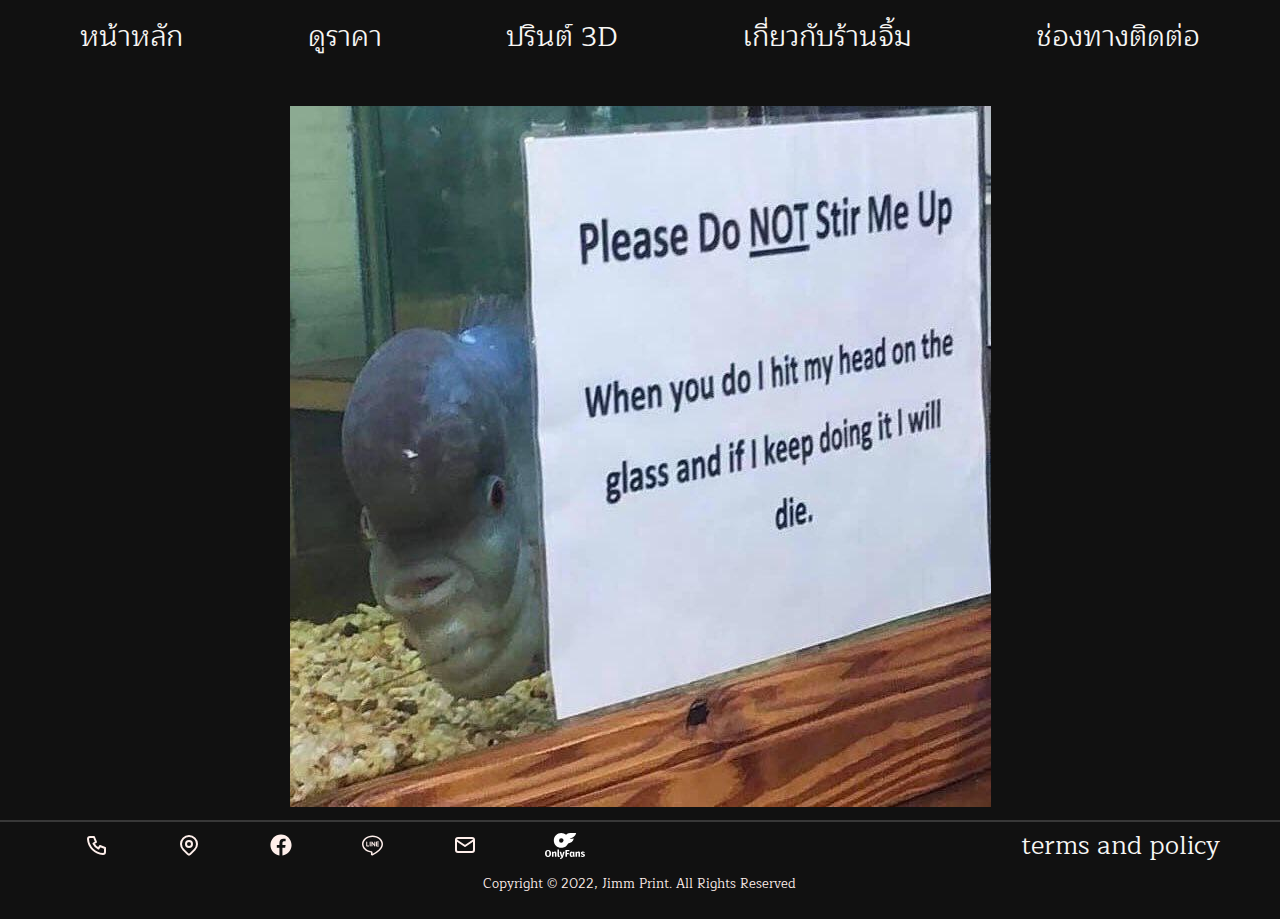
<file: unlist.html>
<!DOCTYPE html>
<html lang="en">
  <head>
    <!-- Basic Meta -->
    <meta charset="UTF-8" />
    <meta http-equiv="X-UA-Compatible" content="IE=edge" />
    <meta name="author" content="Jimmprint" />
    <meta
      name="description"
      content="ร้านพิมพ์งานสถาปัตย์ งานขนาดใหญ่ ตรงข้ามพาต้าปิ่นเกล้า"
    />
    <title>Jimm Print</title>

    <!-- Favicon -->
   <link rel="apple-touch-icon" sizes="180x180" href="/apple-touch-icon.png">
<link rel="icon" type="image/png" sizes="32x32" href="/favicon-32x32.png">
<link rel="icon" type="image/png" sizes="16x16" href="/favicon-16x16.png">
<link rel="manifest" href="/site.webmanifest">
<link rel="mask-icon" href="/safari-pinned-tab.svg" color="#5bbad5">
<meta name="msapplication-TileColor" content="#da532c">
<meta name="theme-color" content="#ffffff">

    <!-- Mobile -->
    <meta name="viewport" content="width=device-width, initial-scale=1" />
    <link rel="preconnect" href="https://fonts.googleapis.com" />
    <link rel="preconnect" href="https://fonts.gstatic.com" crossorigin />
    <link
      href="https://fonts.googleapis.com/css2?family=Maitree:wght@400;500;700&family=Prompt:wght@400;500;700&display=swap"
      rel="stylesheet"
    />
    <link rel="stylesheet" href="css/style.css" />
    <script src="js/script.js" defer></script>
  </head>

  <body>
    <nav data-visible="false">
      <ul>
        <li><a href="main.html">หน้าหลัก</a></li>
        <li><a href="pricing.html">ดูราคา</a></li>
        <li><a href="3d.html">ปรินต์ 3D</a></li>
        <li><a href="about.html">เกี่ยวกับร้านจิ้ม</a></li>
        <li><a href="contact.html">ช่องทางติดต่อ</a></li>
      </ul>
    </nav>
    <div class="burger">
      <svg
        xmlns="http://www.w3.org/2000/svg"
        class="icon icon-tabler icon-tabler-menu-2"
        width="24"
        height="24"
        viewBox="0 0 24 24"
        stroke-width="2"
        stroke="var(--clr-accent-100)"
        fill="none"
        stroke-linecap="round"
        stroke-linejoin="round"
      >
        <path stroke="none" d="M0 0h24v24H0z" fill="none"></path>
        <line x1="4" y1="6" x2="20" y2="6"></line>
        <line x1="4" y1="12" x2="20" y2="12"></line>
        <line x1="4" y1="18" x2="20" y2="18"></line>
      </svg>
    </div>
    <div class="container">
      <img src="images/dontstirmeup.jpg" alt="">
    </div>
    <footer>
      <ul class="links">
        <li>
          <a href="tel:66840257778" target="_blank">
            <svg
              xmlns="http://www.w3.org/2000/svg"
              class="icon icon-tabler icon-tabler-phone"
              width="24"
              height="24"
              viewBox="0 0 24 24"
              stroke-width="2"
              stroke="var(--clr-accent-100)"
              fill="none"
              stroke-linecap="round"
              stroke-linejoin="round"
            >
              <path stroke="none" d="M0 0h24v24H0z" fill="none"></path>
              <path
                d="M5 4h4l2 5l-2.5 1.5a11 11 0 0 0 5 5l1.5 -2.5l5 2v4a2 2 0 0 1 -2 2a16 16 0 0 1 -15 -15a2 2 0 0 1 2 -2"
              ></path>
            </svg>
          </a>
        </li>
        <li>
          <a href="https://goo.gl/maps/ey1CJpm6z2xhcqJ57" target="_blank">
            <svg
              xmlns="http://www.w3.org/2000/svg"
              class="icon icon-tabler icon-tabler-map-pin"
              width="24"
              height="24"
              viewBox="0 0 24 24"
              stroke-width="2"
              stroke="var(--clr-accent-100)"
              fill="none"
              stroke-linecap="round"
              stroke-linejoin="round"
            >
              <path stroke="none" d="M0 0h24v24H0z" fill="none"></path>
              <circle cx="12" cy="11" r="3"></circle>
              <path
                d="M17.657 16.657l-4.243 4.243a2 2 0 0 1 -2.827 0l-4.244 -4.243a8 8 0 1 1 11.314 0z"
              ></path>
            </svg>
          </a>
        </li>
        <li>
          <a href="https://facebook.com/jimmprint" target="_blank">
            <svg
              xmlns="http://www.w3.org/2000/svg"
              x="0px"
              y="0px"
              width="24"
              height="24"
              viewBox="0 0 50 50"
              style="fill: var(--clr-accent-100)"
            >
              <path
                d="M25,3C12.85,3,3,12.85,3,25c0,11.03,8.125,20.137,18.712,21.728V30.831h-5.443v-5.783h5.443v-3.848 c0-6.371,3.104-9.168,8.399-9.168c2.536,0,3.877,0.188,4.512,0.274v5.048h-3.612c-2.248,0-3.033,2.131-3.033,4.533v3.161h6.588 l-0.894,5.783h-5.694v15.944C38.716,45.318,47,36.137,47,25C47,12.85,37.15,3,25,3z"
              ></path>
            </svg>
          </a>
        </li>
        <li>
          <a href="https://lin.ee/zJuSeeB" target="_blank">
            <svg
              xmlns="http://www.w3.org/2000/svg"
              x="0px"
              y="0px"
              width="24"
              height="24"
              viewBox="0 0 48 48"
              style="fill: var(--clr-accent-100)"
            >
              <path
                d="M 23.007812 5 C 11.600129 5 2.0058594 12.5508 2.0058594 22.236328 C 2.0058594 30.874232 9.6073525 37.884555 19.505859 39.232422 C 19.733605 39.281857 19.977406 39.361175 20.132812 39.429688 C 20.118043 39.515147 20.153199 39.911316 20.105469 40.273438 C 20.105469 40.273438 20.105469 40.275391 20.105469 40.275391 C 20.092619 40.352451 19.881057 41.615404 19.835938 41.878906 L 19.837891 41.876953 C 19.762771 42.309977 19.521995 43.033546 20.193359 44.048828 C 20.529042 44.556469 21.285396 44.987587 21.962891 45 C 22.640385 45.01241 23.208997 44.789728 23.832031 44.447266 C 28.380052 41.946356 33.321386 39.124288 37.214844 35.580078 C 41.108302 32.035869 44.005859 27.639151 44.005859 22.236328 C 44.005809 12.551142 34.415496 5 23.007812 5 z M 23.007812 8 C 33.10213 8 41.005859 14.567511 41.005859 22.236328 C 41.005859 26.578505 38.734856 30.139288 35.195312 33.361328 C 31.801217 36.450969 27.286874 39.09321 22.943359 41.494141 C 23.000899 41.149653 23.072266 40.71875 23.072266 40.71875 L 23.076172 40.695312 L 23.080078 40.671875 C 23.155098 40.109193 23.364983 39.264995 22.923828 38.162109 L 22.921875 38.160156 L 22.921875 38.158203 C 22.588283 37.333404 21.970623 36.974887 21.476562 36.738281 C 20.982502 36.501675 20.514934 36.37997 20.126953 36.296875 L 20.068359 36.285156 L 20.007812 36.277344 C 11.219504 35.121092 5.0058594 29.123568 5.0058594 22.236328 C 5.0058594 14.567856 12.913496 8 23.007812 8 z M 18.333984 17.136719 C 17.769984 17.136719 17.310547 17.592344 17.310547 18.152344 L 17.310547 25.845703 C 17.310547 26.406703 17.768984 26.861328 18.333984 26.861328 C 18.897984 26.861328 19.357422 26.405703 19.357422 25.845703 L 19.357422 18.152344 C 19.357422 17.592344 18.898984 17.136719 18.333984 17.136719 z M 21.853516 17.136719 C 21.743516 17.136719 21.633344 17.154453 21.527344 17.189453 C 21.109344 17.328453 20.828125 17.715344 20.828125 18.152344 L 20.828125 25.845703 C 20.828125 26.406703 21.288516 26.861328 21.853516 26.861328 C 22.419516 26.861328 22.878906 26.405703 22.878906 25.845703 L 22.878906 21.087891 L 26.853516 26.455078 C 27.045516 26.709078 27.351875 26.861328 27.671875 26.861328 C 27.780875 26.861328 27.890094 26.843594 27.996094 26.808594 C 28.416094 26.671594 28.697266 26.284703 28.697266 25.845703 L 28.697266 18.150391 C 28.697266 17.590391 28.238828 17.136719 27.673828 17.136719 C 27.108828 17.136719 26.648438 17.590391 26.648438 18.150391 L 26.648438 22.912109 L 22.671875 17.542969 C 22.479875 17.288969 22.172516 17.136719 21.853516 17.136719 z M 11.466797 17.138672 C 10.902797 17.138672 10.443359 17.592344 10.443359 18.152344 L 10.443359 25.847656 C 10.443359 26.408656 10.901797 26.863281 11.466797 26.863281 L 15.345703 26.863281 C 15.910703 26.863281 16.368187 26.405703 16.367188 25.845703 C 16.367188 25.285703 15.910703 24.830078 15.345703 24.830078 L 12.488281 24.830078 L 12.488281 18.152344 C 12.488281 17.592344 12.031797 17.138672 11.466797 17.138672 z M 31.095703 17.138672 C 30.531703 17.138672 30.072266 17.594297 30.072266 18.154297 L 30.072266 18.15625 L 30.072266 21.998047 L 30.072266 22 L 30.072266 22.001953 L 30.072266 25.845703 C 30.072266 26.406703 30.532703 26.861328 31.095703 26.861328 L 34.974609 26.861328 C 35.539609 26.861328 36 26.405703 36 25.845703 C 36 25.285703 35.539609 24.830078 34.974609 24.830078 L 32.119141 24.830078 L 32.119141 23.013672 L 34.974609 23.013672 C 35.540609 23.013672 36 22.558047 36 21.998047 C 36 21.437047 35.539609 20.982422 34.974609 20.982422 L 34.974609 20.986328 L 32.119141 20.986328 L 32.119141 19.169922 L 34.974609 19.169922 C 35.540609 19.169922 36 18.714297 36 18.154297 C 36 17.594297 35.539609 17.138672 34.974609 17.138672 L 31.095703 17.138672 z"
              ></path>
            </svg>
          </a>
        </li>
        <li>
          <a href="mailto:jimmprint.pinklao@gmail.com" target="_blank">
            <svg
              xmlns="http://www.w3.org/2000/svg"
              class="icon icon-tabler icon-tabler-mail"
              width="24"
              height="24"
              viewBox="0 0 24 24"
              stroke-width="2"
              stroke="var(--clr-accent-100)"
              fill="none"
              stroke-linecap="round"
              stroke-linejoin="round"
            >
              <path stroke="none" d="M0 0h24v24H0z" fill="none"></path>
              <rect x="3" y="5" width="18" height="14" rx="2"></rect>
              <polyline points="3 7 12 13 21 7"></polyline>
            </svg>
          </a>
        </li>
        <li>
          <a href="onlyfans.html">
            <img src="images/onlyfans.svg" height="26px" />
          </a>
        </li>
      </ul>

      <a href="privacy-policy.html" class="privacylink">terms and policy</a>
      <p
        class="copyrightmark"
        style="font-size: small; color: var(--clr-accent-100)"
      >
        Copyright &copy; 2022, Jimm Print. All Rights Reserved
      </p>
    </footer>
  </body>
</html>
</file>
<file: css/style.css>
:root {
  --clr-accent-400: hsl(12, 88%, 59%);
  --clr-accent-100: hsl(13, 100%, 96%);

  --clr-primary-400: #f8f7f5;

  --clr-neutral-100: #111111;
  --clr-neutral-900: #383838;

  --ff-primary: "Maitree", serif;
  --ff-heading: "Prompt", sans-serif;

  --fw-regular: 400;
  --fw-semi-bold: 500;
  --fw-bold: 700;

  --fs-body: 1rem;
  --fs-primary-heading: 2rem;
  --fs-secondary-heading: 1.5rem;
  --fs-nav: 1.5rem;
  --fs-button: 2rem;
}

@media (min-width: 900px) {
  :root {
    --fs-body: 1.6rem;
    --fs-primary-heading: 5rem;
    --fs-secondary-heading: 3rem;
    --fs-nav: 1.75rem;
  }
}

/* Box sizing rules */
*,
*::before,
*::after {
  box-sizing: border-box;
}

/* Remove default margin */
* {
  margin: 0;
  padding: 0;
  font: inherit;
}

/* Remove list styles on ul, ol elements with a list role, which suggests default styling will be removed */
ul[role="list"],
ol[role="list"] {
  list-style: none;
}

/* Set core root defaults */
html:focus-within {
  scroll-behavior: smooth;
}

html,
body {
  height: auto;
  font-family: var(--ff-primary);
}

/* Set core body defaults */
body {
  text-rendering: optimizeSpeed;
  line-height: 1.5;
  background-color: var(--clr-neutral-100);
  color: var(--clr-primary-400);
  font-family: var(--ff-primary);
  font-size: var(--fs-body);
  /* background-image: url("../images/filmgrain-slow.gif");
  background-size: cover; */
}

/* A elements that don't have a class get default styles */
a:not([class]) {
  text-decoration-skip-ink: auto;
}

/* Make images easier to work with */
img,
picture,
svg {
  max-width: 100%;
  display: block;
}

/* Remove all animations, transitions and smooth scroll for people that prefer not to see them */
@media (prefers-reduced-motion: reduce) {
  html:focus-within {
    scroll-behavior: auto;
  }

  *,
  *::before,
  *::after {
    animation-duration: 0.01ms !important;
    animation-iteration-count: 1 !important;
    transition-duration: 0.01ms !important;
    scroll-behavior: auto !important;
  }
}

/* Utility classes */
.text-primary-400 {
  color: var(--clr-primary-400);
}
.text-accent-400 {
  color: var(--clr-accent-400);
}
.text-accent-100 {
  color: var(--clr-accent-100);
}
.text-neutral-100 {
  color: var(--clr-neutral-100);
}
.text-neutral-900 {
  color: var(--clr-neutral-900);
}
.bg-primary-400 {
  background-color: var(--clr-primary-400);
}
.bg-accent-400 {
  background-color: var(--clr-accent-400);
}
.bg-accent-100 {
  background-color: var(--clr-accent-100);
}
.bg-neutral-100 {
  background-color: var(--clr-neutral-100);
}
.bg-neutral-900 {
  background-color: var(--clr-neutral-900);
}

.fw-bold {
  font-weight: var(--fw-bold);
}
.fw-semi-bold {
  font-weight: var(--fw-semi-bold);
}
.fw-bold {
  font-weight: var(--fw-bold);
}

.fs-primary-heading {
  font-size: var(--fs-primary-heading);
}
.fs-secondary-heading {
  font-size: var(--fs-secondary-heading);
}

.fs-300 {
  font-size: var(--fs-300);
}
.fs-400 {
  font-size: var(--fs-400);
}
.fs-500 {
  font-size: var(--fs-500);
}
.fs-600 {
  font-size: var(--fs-600);
}

a {
  color: var(--clr-primary-400);
  text-decoration: none;
}

h1 {
  text-align: center;
  font-family: var(--ff-heading);
  font-size: var(--fs-primary-heading);
  font-weight: var(--fw-semi-bold);
}
h2 {
  font-family: var(--ff-heading);
  font-size: var(--fs-secondary-heading);
  font-weight: var(--fw-semi-bold);
}
nav {
  position: sticky;
  top: 0;
  background-color: var(--clr-neutral-100);
  padding-inline: 5vw;
  z-index: 999;
}
nav ul {
  display: flex;
  justify-content: space-between;
}
nav ul li {
  list-style: none;
  text-align: center;
  padding: 1rem;
}
nav ul li a {
  font-size: var(--fs-nav);
}
.burger{
  display: none;
}
@media (max-width: 900px) {
  nav {
    z-index: 1000;
    position: fixed;
    inset: 0 0 0 30%;
    background-color: hsl(0, 0%, 0%, 0.9);
    transform: translateX(100%);
  }
  nav[data-visible="true"] {
    transform: translateX(1rem);
  }
  nav ul {
    flex-direction: column;
    padding: min(20vh, 10rem) 1rem;
  }
  .burger {
    display: block;
    z-index: 1001;
    position: fixed;
    top: 1rem;
    right: 1.25rem;
    background-color: var(--clr-neutral-100);
    padding: .125rem;
    border-radius: 50%;
    border: 1px solid var(--clr-accent-100);
    box-shadow: 0 0 1rem var(--clr-neutral-100);
    transform: scale(1.125);
}
}
.not-furthest-right{
  border-right: 1px solid var(--clr-primary-400);
}
.container {
  display: flex;
  flex-direction: column;
  align-items: center;
  justify-content: center;
  /* background-color: pink; */
  min-height: 90vh;
  padding: 2rem 2rem 7rem;
}
.daymessage {
  padding: 1rem;
}
.content {
  display: flex;
  flex-direction: column;
  align-items: center;
  padding: 1rem;
  max-width: 100ch;
  background-color: var(--clr-neutral-900);
  border-radius: 1rem;
}
.tablewrap {
  width: 100%;
  padding: 1rem;
  background-color: var(--clr-neutral-900);
  border-radius: 1rem;
  text-align: start;
}
table {
  width: 100%;
  text-align: center;
  border-collapse: collapse;
  border-radius: 1rem 1rem 0 0;
  overflow: hidden;
  box-shadow: 0 0 1rem var(--clr-neutral-100);
}
th {
  color: var(--clr-neutral-100);
  background-color: var(--clr-primary-400);
}
td {
  border-bottom: 1px solid var(--clr-primary-400);
}
.breaker {
  margin: 0.5rem 1rem;
}
.social-icon,
.social-header {
  display: inline;
}
.social {
  text-align: left;
}
.content-text {
  color: var(--clr-neutral-900);
}
.socialcontent {
  text-align: center;
  width: 90vw;
  padding: 1rem;
  border-radius: 1rem;
  background-color: var(--clr-primary-400);
}
.buttonwrap {
  padding-block: 0.5em;
}
button {
  padding-inline: 1ch;
}
.noti {
  pointer-events: none;
  position: fixed;
  background-color: var(--clr-primary-400);
  color: var(--clr-neutral-100);
  font-size: var(--fs-secondary-heading);
  padding: 1rem;
  border-radius: 3rem;
  box-shadow: 0 0 1rem var(--clr-neutral-100);
  top: 50%;
  left: 50%;
  transform: translate(-50%, -50%);
  opacity: 0;
  transition: 0.35s ease-out;
}
.noti.active {
  opacity: 1;
  transition: 10ms;
}
.timetablediv {
  background-color: var(--clr-neutral-900);
  border-radius: 1rem;
  padding: 5vw;
  width: 90vw;
  height: fit-content;
  position: fixed;
  transform: translateX(2000px);
  transition: 0.6s;
  text-align: center;
  box-shadow: 0 0 1rem var(--clr-neutral-100);
}
.timetablediv[data-visible="true"] {
  position: fixed;
  transform: translateX(0);
}
.redx {
  color: #ff160c;
  font-size: large;
}
.greencheck {
  color: #66ff00;
  font-size: large;
}
/* .timetablediv th, td {
    border: 2px solid var(--clr-neutral-100);
} */
footer {
  background-color: var(--clr-neutral-100);
  position: fixed;
  display: grid;
  grid-template-columns: 30% 15% 15% 30%;
  flex-wrap: wrap;
  justify-content: space-evenly;
  align-items: center;
  /* text-align: right; */
  bottom: 0;
  width: 100vw;
  height: 5rem;
  padding-inline: 2ch;
  /* background-color: var(--clr-neutral-100); */
  /* background-color: pink; */
  border-top: 2px solid var(--clr-neutral-900);
}
/* footer a, */
footer p {
  /* padding: 0;
  margin: 0; */
  font-size: 0.875rem;
}
.links {
  grid-column-start: 1;
  grid-column-end: 3;
  grid-row-start: 1;
  grid-row-end: 2;
  display: flex;
  width: 100%;
  justify-content: space-around;
}
.links li {
  list-style: none;
  padding-right: 1ch;
}
.privacylink {
  grid-column-start: 3;
  grid-column-end: 5;
  grid-row-start: 1;
  grid-row-end: 2;
  text-align: right;
}
.copyrightmark {
  grid-column-start: 1;
  grid-column-end: 5;
  grid-row-start: 2;
  grid-row-end: 3;
  text-align: center;
}
@media (min-width: 1300px) {
  .tablewrap {
    width: 80%;
    column-count: 2;
    column-gap: auto;
  }

  .breaker {
    break-inside: avoid;
  }
  .socialcontent {
    max-width: 30vw;
  }
  .socialcontentcontainer {
    columns: 2;
    column-gap: 7.5rem;
  }
  .timetablediv {
    max-width: 50vw;
    padding: 2rem;
  }
  .links {
    grid-column-start: 2;
    grid-column-end: 4;
    grid-row-start: 1;
    grid-row-end: 3;
    display: flex;
    width: 100%;
    justify-content: space-around;
  }
  .privacylink {
    grid-column-start: 4;
    grid-column-end: 5;
    grid-row-start: 1;
    grid-row-end: 2;
    text-align: right;
  }
  .copyrightmark {
    grid-column-start: 4;
    grid-column-end: 5;
    grid-row-start: 2;
    grid-row-end: 3;
    text-align: right;
  }
  
}
</file>
